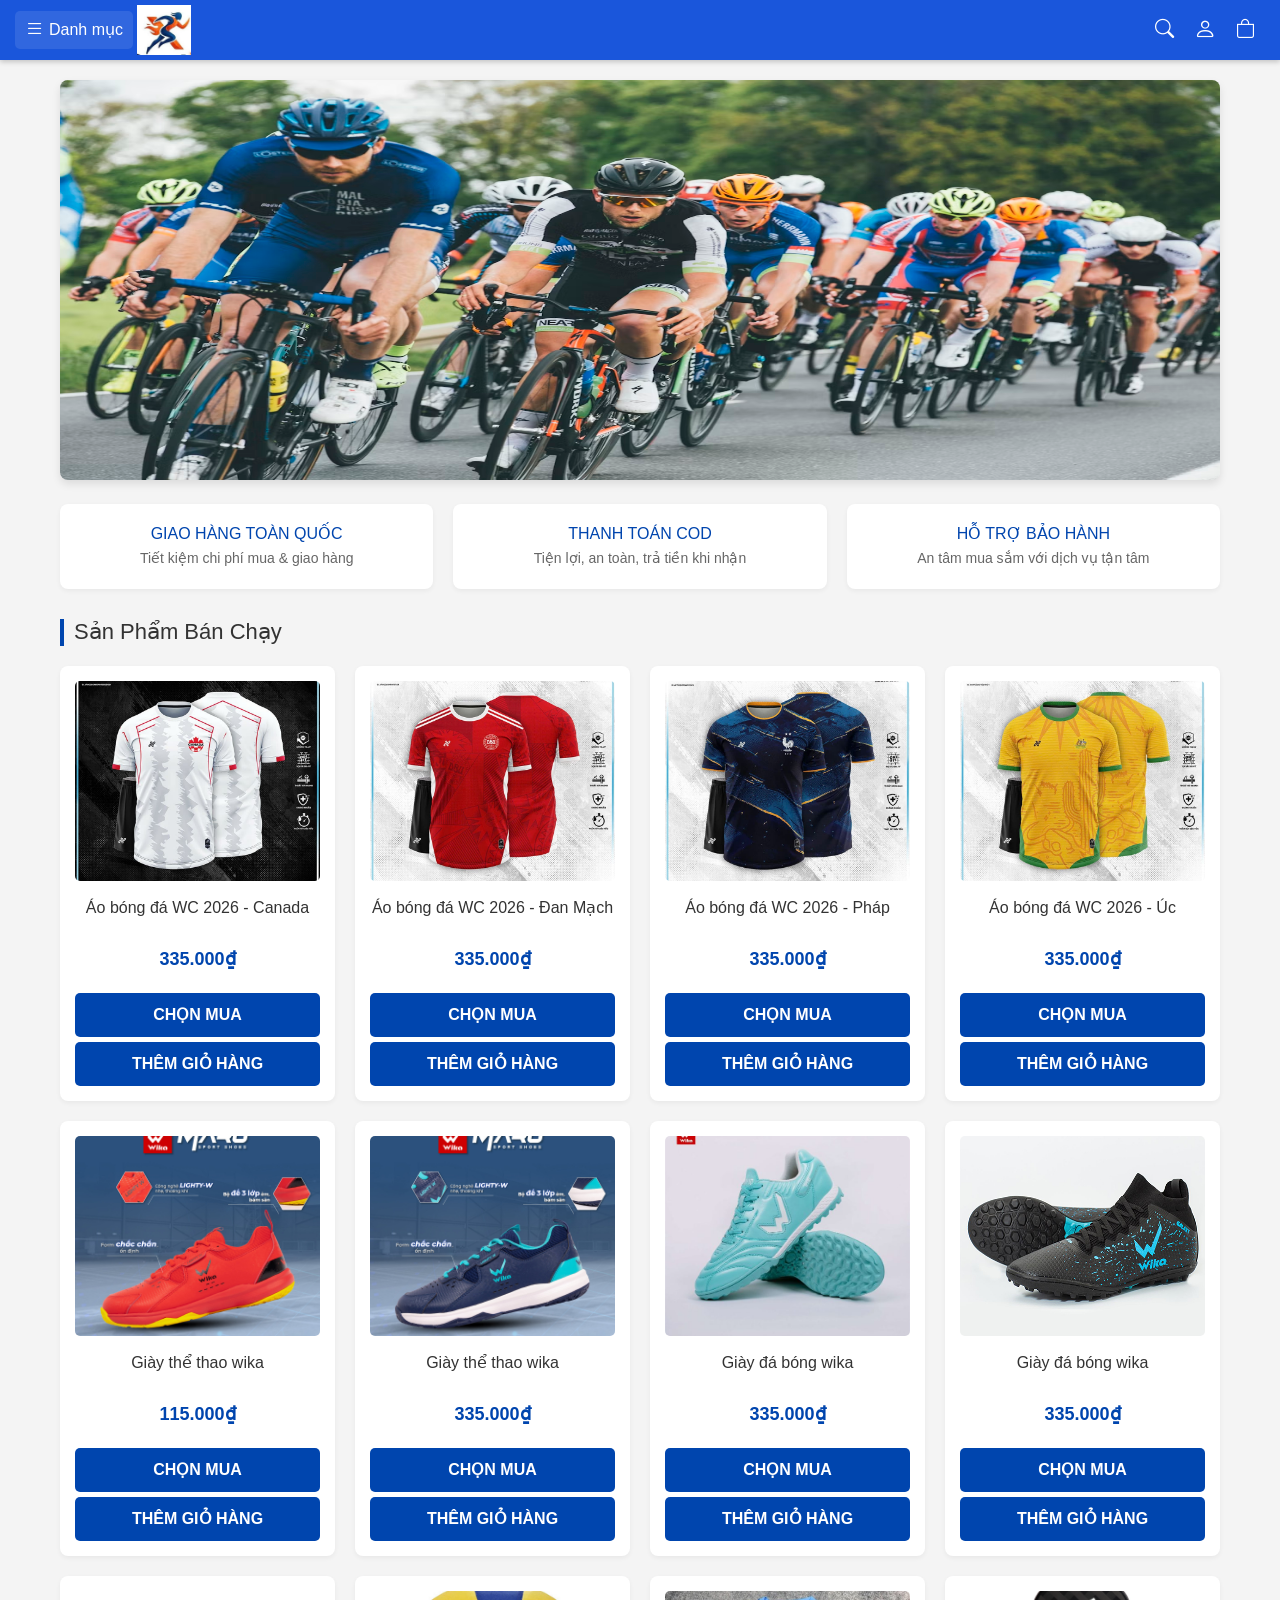
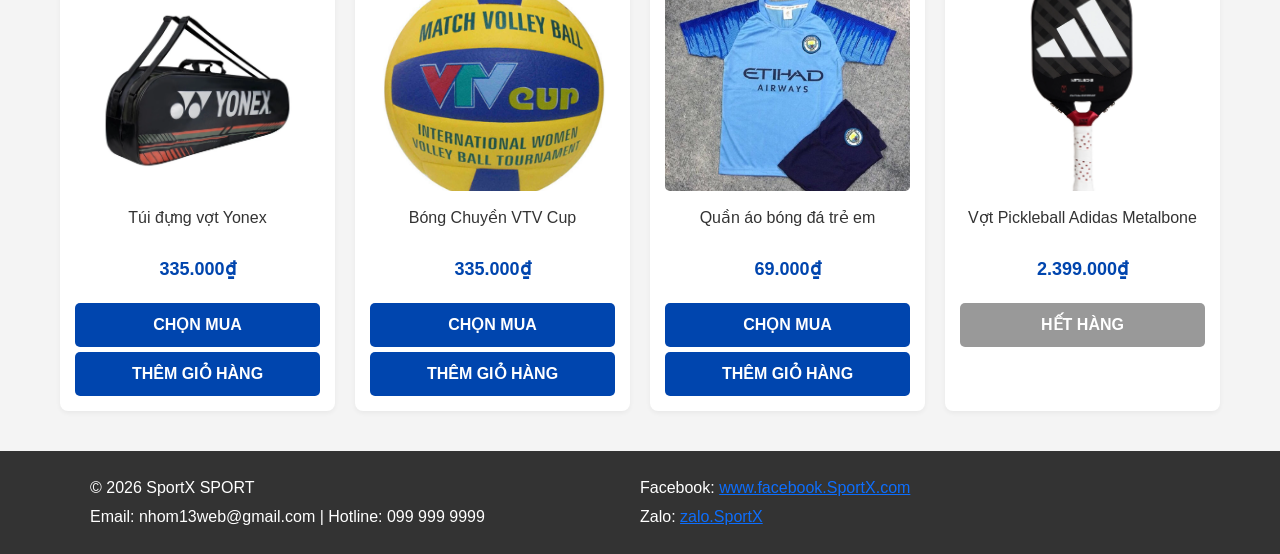
<file: index.html>
<!DOCTYPE html>
<html lang="vi">

<head>
    <meta charset="UTF-8">
    <meta name="viewport" content="width=device-width, initial-scale=1.0">
    <title>SportX Store - Mua sắm thể thao</title>

    <link href="CSS/bootstrap.min.css" rel="stylesheet">
    <link rel="stylesheet" href="https://cdn.jsdelivr.net/npm/bootstrap-icons@1.11.3/font/bootstrap-icons.min.css">
    <link rel="stylesheet" href="CSS/index.css   ">
    <!--fa -->
      <link rel="apple-touch-icon" sizes="57x57" href="imgs/favicon/apple-icon-57x57.png">
    <link rel="apple-touch-icon" sizes="60x60" href="imgs/favicon/apple-icon-60x60.png">
    <link rel="apple-touch-icon" sizes="72x72" href="imgs/favicon/apple-icon-72x72.png">
    <link rel="apple-touch-icon" sizes="76x76" href="imgs/favicon/apple-icon-76x76.png">
    <link rel="apple-touch-icon" sizes="114x114" href="imgs/favicon/apple-icon-114x114.png">
    <link rel="apple-touch-icon" sizes="120x120" href="imgs/favicon/apple-icon-120x120.png">
    <link rel="apple-touch-icon" sizes="144x144" href="imgs/favicon/apple-icon-144x144.png">
    <link rel="apple-touch-icon" sizes="152x152" href="imgs/favicon/apple-icon-152x152.png">
    <link rel="apple-touch-icon" sizes="180x180" href="imgs/favicon/apple-icon-180x180.png">
    <link rel="icon" type="image/png" sizes="192x192"  href="imgs/favicon/android-icon-192x192.png">
    <link rel="icon" type="image/png" sizes="32x32" href="imgs/favicon/favicon-32x32.png">
    <link rel="icon" type="image/png" sizes="96x96" href="imgs/favicon/favicon-96x96.png">
    <link rel="icon" type="image/png" sizes="16x16" href="imgs/favicon/favicon-16x16.png">
    <link rel="manifest" href="manifest.json">
    <meta name="msapplication-TileColor" content="#ffffff">
    <meta name="msapplication-TileImage" content="ms-icon-144x144.png">
    <meta name="theme-color" content="#ffffff">
</head>

<body>

    <header class="custom-header d-flex align-items-center">
        <div class="d-flex align-items-center">
            <div class="dropdown">
                <a class="category-btn d-flex align-items-center" href="#" id="categoryDropdown"
                    data-bs-toggle="dropdown" aria-expanded="false" style="text-decoration: none;">
                    <i class="bi bi-list category-icon"></i>
                    <span>Danh mục</span>
                </a>
                <ul class="dropdown-menu dropdown-menu-custom" aria-labelledby="categoryDropdown">
                    <li><a class="dropdown-item dropdown-item-custom dropdown-item-all-products" href="#">Tất cả sản
                            phẩm</a></li>
                    <li>
                        <hr class="dropdown-divider dropdown-divider-custom">
                    </li>
                    <li><a class="dropdown-item dropdown-item-custom" href="html/sanpham1.html">Quần áo bóng đá<span
                                class="item-arrow">›</span></a></li>
                    <li><a class="dropdown-item dropdown-item-custom" href="html/sanpham2.html">Giày bóng đá<span
                                class="item-arrow">›</span></a></li>
                    <li><a class="dropdown-item dropdown-item-custom"  href="html/sanpham4.html">Bóng đá | Phụ kiện<span
                                class="item-arrow">›</span></a></li>
                    <li><a class="dropdown-item dropdown-item-custom"  href="html/sanpham3.html">Cầu lông<span
                                class="item-arrow">›</span></a></li>
                    <li><a class="dropdown-item dropdown-item-custom" href="html/sanpham5.html">Giày thể thao<span
                                class="item-arrow">›</span></a></li>
                    <li><a class="dropdown-item dropdown-item-custom" href="html/sanpham6.html">Đá cầu và cầu mây<span
                                class="item-arrow">›</span></a></li>
                    <li><a class="dropdown-item dropdown-item-custom" href="html/sanpham7.html">Quần áo thể thao nam<span
                                class="item-arrow">›</span></a></li>
                </ul>
            </div>

               <a href="?"><img src="imgs/favicon.jpg" class="img-fluid m-1" style="height: 50px;" alt=""></a>
        </div>

        <div class="search-container-full position-relative" id="fullSearchContainer">
            <i class="bi bi-search search-icon-inside"></i>
            <input type="text" class="search-input" placeholder="Tìm kiếm sản phẩm...">
            <button class="close-search-btn" id="closeSearchBtn">&times;</button>
        </div>

        <div class="ms-auto d-flex align-items-center icon-container" id="iconContainer">
            <a class="nav-link search-icon-btn" id="searchIconBtn">
                <i class="bi bi-search" style="font-size: 1.2rem;"></i>
            </a>

            <a href="#" class="nav-link" data-bs-toggle="modal" data-bs-target="#loginModal">
                <i class="bi bi-person" style="font-size: 1.4rem;"></i>
            </a>

            <a class="nav-link cart-icon" onclick="switchTab('cart')">
                <i class="bi bi-bag" style="font-size: 1.2rem;"></i>
                <!-- <span class="cart-badge">3</span> -->
            </a>
        </div>
    </header>



    <div id="home" class="page active">

        <div class="banner-container mt-3">
            <img src="IMG/Nen.avif" alt="" class="img-fluid w-100"
                style="border-radius: 8px; box-shadow: 0 4px 8px rgba(0,0,0,0.1); height: 400px;">
        </div>

        <div class="features mt-4">
            <div class="feature-box">
                <h3>GIAO HÀNG TOÀN QUỐC</h3>
                <p>Tiết kiệm chi phí mua & giao hàng</p>
            </div>
            <div class="feature-box">
                <h3>THANH TOÁN COD</h3>
                <p>Tiện lợi, an toàn, trả tiền khi nhận</p>
            </div>
            <div class="feature-box">
                <h3>HỖ TRỢ BẢO HÀNH</h3>
                <p>An tâm mua sắm với dịch vụ tận tâm</p>
            </div>
        </div>

        <h2 class="section-title">Sản Phẩm Bán Chạy</h2>
        <div class="product-grid">
            <div class="product-card">
                <img src="IMG/wc-2026-canada.jpg" alt="Bóng">
                <div class="product-name">Áo bóng đá WC 2026 - Canada</div>
                <div class="product-price">335.000₫</div>
                <button class="btn-custom">Chọn Mua</button>
                <button class="btn-custom">Thêm giỏ hàng</button>
            </div>
            <div class="product-card">
                <img src="IMG/wc-2026-dan-mach.jpg" alt="Bóng">
                <div class="product-name">Áo bóng đá WC 2026 - Đan Mạch</div>
                <div class="product-price">335.000₫</div>
                <button class="btn-custom">Chọn Mua</button>
                <button class="btn-custom">Thêm giỏ hàng</button>
            </div>
            <div class="product-card">
                <img src="IMG/wc-2026-phap.jpg" alt="Bóng">
                <div class="product-name">Áo bóng đá WC 2026 - Pháp</div>
                <div class="product-price">335.000₫</div>
                <button class="btn-custom">Chọn Mua</button>
                <button class="btn-custom">Thêm giỏ hàng</button>
            </div>
            <div class="product-card">
                <img src="IMG/wc-2026-uc.jpg" alt="Bóng">
                <div class="product-name">Áo bóng đá WC 2026 - Úc</div>
                <div class="product-price">335.000₫</div>
                <button class="btn-custom">Chọn Mua</button>
                <button class="btn-custom">Thêm giỏ hàng</button>
            </div>
            <div class="product-card">
                <img src="IMG/giay-wika-tt-red.jpg" alt="Giày">
                <div class="product-name">Giày thể thao wika</div>
                <div class="product-price">115.000₫</div>
                <button class="btn-custom">Chọn Mua</button>
                <button class="btn-custom">Thêm giỏ hàng</button>
            </div>
            <div class="product-card">
                <img src="IMG/giay-wika-navy.jpg" alt="Bóng">
                <div class="product-name">Giày thể thao wika</div>
                <div class="product-price">335.000₫</div>
                <button class="btn-custom">Chọn Mua</button>
                <button class="btn-custom">Thêm giỏ hàng</button>
            </div>

            <div class="product-card">
                <img src="IMG/giay-wika-db.jpg" alt="Bóng">
                <div class="product-name">Giày đá bóng wika</div>
                <div class="product-price">335.000₫</div>
                <button class="btn-custom">Chọn Mua</button>
                <button class="btn-custom">Thêm giỏ hàng</button>
            </div>
            <div class="product-card">
                <img src="IMG/giay-wika-db-den.jpg" alt="Bóng">
                <div class="product-name">Giày đá bóng wika</div>
                <div class="product-price">335.000₫</div>
                <button class="btn-custom">Chọn Mua</button>
                <button class="btn-custom">Thêm giỏ hàng</button>
            </div>
            <div class="product-card">
                <img src="IMG/tui-dung-vot-yonex.jpg" alt="Bóng">
                <div class="product-name">Túi đựng vợt Yonex</div>
                <div class="product-price">335.000₫</div>
                <button class="btn-custom">Chọn Mua</button>
                <button class="btn-custom">Thêm giỏ hàng</button>
            </div>
            <div class="product-card">
                <img src="IMG/bong-chuyen-vtv.jpg" alt="Bóng">
                <div class="product-name">Bóng Chuyền VTV Cup</div>
                <div class="product-price">335.000₫</div>
                <button class="btn-custom">Chọn Mua</button>
                <button class="btn-custom">Thêm giỏ hàng</button>
            </div>
            <div class="product-card">
                <img src="IMG/quan-ao-db-te-mc.jpg" alt="Quần áo">
                <div class="product-name">Quần áo bóng đá trẻ em</div>
                <div class="product-price">69.000₫</div>
                <button class="btn-custom">Chọn Mua</button>
                <button class="btn-custom">Thêm giỏ hàng</button>
            </div>
            <div class="product-card">
                <img src="IMG/vot-pickleball-dat.jpg" alt="Vợt">
                <div class="product-name">Vợt Pickleball Adidas Metalbone</div>
                <div class="product-price">2.399.000₫</div>
                <button class="btn-custom" style="background-color:#999;">Hết hàng</button>
            </div>
        </div>
    </div>

    <!-- <div id="cart" class="page">
        <h2 class="section-title mt-4">Giỏ hàng của bạn</h2>
        <div class="cart-container">
            <div class="table-responsive">
                <table class="table align-middle">
                    <thead>
                        <tr>
                            <th>Sản phẩm</th>
                            <th>Đơn giá</th>
                            <th>Số lượng</th>
                            <th>Thành tiền</th>
                            <th>Thao tác</th>
                        </tr>
                    </thead>
                    <tbody id="cart-items">
                        <tr>
                            <td>
                                <div class="cart-item-img"></div>
                                <strong>Bóng Chuyền VTV Cup</strong>
                            </td>
                            <td>335.000₫</td>
                            <td><input type="number" class="qty-input" value="1" min="1" onchange="updateTotal()"></td>
                            <td class="item-total" data-price="335000">335.000₫</td>
                            <td><a href="#" class="text-danger text-decoration-none">Xóa</a></td>
                        </tr>
                        <tr>
                            <td>
                                <div class="cart-item-img"></div>
                                <strong>Giày thể thao bata Asia</strong>
                            </td>
                            <td>115.000₫</td>
                            <td><input type="number" class="qty-input" value="1" min="1" onchange="updateTotal()"></td>
                            <td class="item-total" data-price="115000">115.000₫</td>
                            <td><a href="#" class="text-danger text-decoration-none">Xóa</a></td>
                        </tr>
                        <tr>
                            <td>
                                <div class="cart-item-img"></div>
                                <strong>Quần áo bóng đá trẻ em</strong>
                            </td>
                            <td>69.000₫</td>
                            <td><input type="number" class="qty-input" value="2" min="1" onchange="updateTotal()"></td>
                            <td class="item-total" data-price="69000">138.000₫</td>
                            <td><a href="#" class="text-danger text-decoration-none">Xóa</a></td>
                        </tr>
                    </tbody>
                </table>
            </div>

            <div class="cart-summary">
                <p class="mb-1">Tổng tiền tạm tính:</p>
                <div class="total-price" id="final-total">588.000₫</div>
                <button class="btn-custom" style="width: auto;"
                    onclick="alert('Chuyển hướng đến trang thanh toán an toàn...')">Tiến Hành Thanh Toán</button>
            </div>
        </div>
    </div> -->

    <footer>
        <div class="g1">
            <p>© 2026 SportX SPORT</p>
            <p>Email: nhom13web@gmail.com | Hotline: 099 999 9999</p>
        </div>
        <div class="g2">
            <p>Facebook: <a href="">www.facebook.SportX.com</a></p>
            <p>Zalo: <a href=""> zalo.SportX</a>
        </div>
    </footer>

    <div class="modal fade" id="loginModal" tabindex="-1" aria-labelledby="loginModalLabel" aria-hidden="true">
        <div class="modal-dialog">
            <div class="modal-content">
                <div class="modal-header bg-dark text-white">
                    <h5 class="modal-title" id="loginModalLabel">ĐĂNG NHẬP</h5>
                    <button type="button" class="btn-close btn-close-white" data-bs-dismiss="modal"
                        aria-label="Close"></button>
                </div>
                <div class="modal-body">
                    <!-- <form>
                        <div class="mb-3">
                            <label class="form-label">Tên đăng nhập / Gmail</label>
                            <input type="text" class="form-control" placeholder="Nhập tên đăng nhập hoặc email">
                        </div>
                        <div class="mb-3">
                            <label class="form-label">Mật khẩu</label>
                            <input type="password" class="form-control" placeholder="Nhập mật khẩu">
                        </div>
                        <button type="submit" class="btn btn-primary w-100">Đăng Nhập</button>
                    </form> -->

                    <form id="loginForm" novalidate>
                        <div class="mb-3">
                            <label class="form-label">Tên đăng nhập / Gmail <span class="text-danger">*</span></label>
                            <input type="text" class="form-control" id="loginUsername"
                                placeholder="Nhập tên đăng nhập hoặc email" required>
                            <div class="invalid-feedback">Vui lòng nhập tên đăng nhập hoặc email.</div>
                        </div>
                        <div class="mb-3">
                            <label class="form-label">Mật khẩu <span class="text-danger">*</span></label>
                            <input type="password" class="form-control" id="loginPassword" placeholder="Nhập mật khẩu"
                                required>
                            <div class="invalid-feedback">Vui lòng nhập mật khẩu.</div>
                        </div>
                        <button type="submit" class="btn btn-primary w-100">Đăng Nhập</button>
                    </form>



                    <div class="text-center mt-3">
                        <span>Bạn chưa có tài khoản? </span>
                        <a href="#" class="text-primary text-decoration-none fw-bold" data-bs-toggle="modal"
                            data-bs-target="#registerModal" data-bs-dismiss="modal">Đăng ký ngay</a>
                    </div>
                </div>
            </div>
        </div>
    </div>


    <div class="modal fade" id="registerModal" tabindex="-1" aria-labelledby="registerModalLabel" aria-hidden="true">
        <div class="modal-dialog modal-lg">
            <div class="modal-content">
                <div class="modal-header bg-dark text-white">
                    <h5 class="modal-title" id="registerModalLabel">ĐĂNG KÝ TÀI KHOẢN</h5>
                    <button type="button" class="btn-close btn-close-white" data-bs-dismiss="modal"
                        aria-label="Close"></button>
                </div>
                <div class="modal-body">
                    <!-- <form>
                        <div class="row">
                            <div class="col-md-6 mb-3">
                                <label class="form-label">Tên đăng nhập</label>
                                <input type="text" class="form-control" placeholder="Nhập tên đăng nhập">
                            </div>
                            <div class="col-md-6 mb-3">
                                <label class="form-label">Gmail</label>
                                <input type="email" class="form-control" placeholder="abc@gmail.com">
                            </div>
                        </div>

                        <div class="row">
                            <div class="col-md-6 mb-3">
                                <label class="form-label">Mật khẩu</label>
                                <input type="password" class="form-control" placeholder="Nhập mật khẩu">
                            </div>
                            <div class="col-md-6 mb-3">
                                <label class="form-label">Xác nhận mật khẩu</label>
                                <input type="password" class="form-control" placeholder="Nhập lại mật khẩu">
                            </div>
                        </div>

                        <div class="row">
                            <div class="col-md-6 mb-3">
                                <label class="form-label">Số điện thoại</label>
                                <input type="number" class="form-control" placeholder="Nhập số điện thoại">
                            </div>
                            <div class="col-md-6 mb-3">
                                <label class="form-label">Ngày sinh</label>
                                <input type="date" class="form-control">
                            </div>
                        </div>

                        <div class="mb-3">
                            <label class="form-label d-block">Giới tính</label>
                            <div class="form-check form-check-inline">
                                <input class="form-check-input" type="radio" name="gender" id="genderNam" value="nam"
                                    checked>
                                <label class="form-check-label" for="genderNam">Nam</label>
                            </div>
                            <div class="form-check form-check-inline">
                                <input class="form-check-input" type="radio" name="gender" id="genderNu" value="nu">
                                <label class="form-check-label" for="genderNu">Nữ</label>
                            </div>
                        </div>

                        <div class="text-center mt-4">
                            <button type="button" class="btn btn-secondary me-2" data-bs-dismiss="modal">Hủy</button>
                            <button type="submit" class="btn btn-primary px-4">Đăng Ký Ngay</button>
                        </div>
                    </form> -->


                    <form id="registerForm" novalidate>
                        <div class="row">
                            <div class="col-md-6 mb-3">
                                <label class="form-label">Tên đăng nhập <span class="text-danger">*</span></label>
                                <input type="text" class="form-control" id="regUsername"
                                    placeholder="Nhập tên đăng nhập" required minlength="5">
                                <div class="invalid-feedback">Tên đăng nhập phải có ít nhất 5 ký tự.</div>
                            </div>
                            <div class="col-md-6 mb-3">
                                <label class="form-label">Gmail <span class="text-danger">*</span></label>
                                <input type="email" class="form-control" id="regEmail" placeholder="abc@gmail.com"
                                    required>
                                <div class="invalid-feedback">Vui lòng nhập đúng định dạng email.</div>
                            </div>
                        </div>

                        <div class="row">
                            <div class="col-md-6 mb-3">
                                <label class="form-label">Mật khẩu <span class="text-danger">*</span></label>
                                <input type="password" class="form-control" id="regPassword" placeholder="Nhập mật khẩu"
                                    required minlength="6">
                                <div class="invalid-feedback">Mật khẩu phải có ít nhất 6 ký tự.</div>
                            </div>
                            <div class="col-md-6 mb-3">
                                <label class="form-label">Xác nhận mật khẩu <span class="text-danger">*</span></label>
                                <input type="password" class="form-control" id="regConfirmPassword"
                                    placeholder="Nhập lại mật khẩu" required>
                                <div class="invalid-feedback">Mật khẩu xác nhận không khớp.</div>
                            </div>
                        </div>

                        <div class="row">
                            <div class="col-md-6 mb-3">
                                <label class="form-label">Số điện thoại <span class="text-danger">*</span></label>
                                <input type="tel" class="form-control" id="regPhone" placeholder="Nhập số điện thoại"
                                    required pattern="^(0[3|5|7|8|9])([0-9]{8})$" maxlength="10"
                                    oninput="this.value = this.value.replace(/[^0-9]/g, '')">
                                <!-- gõ một ký tự không phải là số (chữ cái, ký tự đặc biệt), nó sẽ bị xóa đi. -->
                                <div class="invalid-feedback">Số điện thoại không hợp lệ (phải gồm 10 số và bắt đầu bằng
                                    0).</div>
                            </div>
                            <div class="col-md-6 mb-3">
                                <label class="form-label">Ngày sinh <span class="text-danger">*</span></label>
                                <input type="date" class="form-control" id="regDob" required>
                                <div class="invalid-feedback">Vui lòng chọn ngày sinh.</div>
                            </div>
                        </div>

                        <div class="mb-3">
                            <label class="form-label d-block">Giới tính</label>
                            <div class="form-check form-check-inline">
                                <input class="form-check-input" type="radio" name="gender" id="genderNam" value="nam"
                                    checked>
                                <label class="form-check-label" for="genderNam">Nam</label>
                            </div>
                            <div class="form-check form-check-inline">
                                <input class="form-check-input" type="radio" name="gender" id="genderNu" value="nu">
                                <label class="form-check-label" for="genderNu">Nữ</label>
                            </div>
                        </div>

                        <div class="text-center mt-4">
                            <button type="button" class="btn btn-secondary me-2" data-bs-dismiss="modal">Hủy</button>
                            <button type="submit" class="btn btn-primary px-4">Đăng Ký Ngay</button>
                        </div>
                    </form>

                    <div class="text-center mt-3">
                        <span>Đã có tài khoản? </span>
                        <a href="#" class="text-primary text-decoration-none fw-bold" data-bs-toggle="modal"
                            data-bs-target="#loginModal" data-bs-dismiss="modal">Đăng nhập</a>
                    </div>
                </div>
            </div>
        </div>
    </div>


    <script src="JS/bootstrap.bundle.min.js"></script>

    <script>
        // // 1. Chuyển đổi giữa trang chủ và giỏ hàng
        // function switchTab(tabId) {
        //     document.querySelectorAll('.page').forEach(page => {
        //         page.classList.remove('active');
        //     });
        //     document.getElementById(tabId).classList.add('active');
        //     window.scrollTo({ top: 0, behavior: 'smooth' });
        // }

        // // 2. Tính tổng tiền giỏ hàng
        // function updateTotal() {
        //     let grandTotal = 0;
        //     const rows = document.querySelectorAll('#cart-items tr');

        //     rows.forEach(row => {
        //         const price = parseInt(row.querySelector('.item-total').getAttribute('data-price'));
        //         const qty = parseInt(row.querySelector('.qty-input').value);
        //         const itemTotal = price * qty;

        //         row.querySelector('.item-total').innerText = itemTotal.toLocaleString('vi-VN') + '₫';
        //         grandTotal += itemTotal;
        //     });

        //     document.getElementById('final-total').innerText = grandTotal.toLocaleString('vi-VN') + '₫';
        // }

        // 3. Ẩn/hiện thanh tìm kiếm trên Header
        document.getElementById('searchIconBtn').addEventListener('click', function (e) {
            e.preventDefault();
            document.getElementById('fullSearchContainer').classList.add('active');
            document.getElementById('iconContainer').classList.remove('d-flex');
            document.getElementById('iconContainer').classList.add('d-none');
            document.querySelector('.search-input').focus(); // Tự động focus con trỏ vào ô nhập
        });

        document.getElementById('closeSearchBtn').addEventListener('click', function () {
            document.getElementById('fullSearchContainer').classList.remove('active');
            document.getElementById('iconContainer').classList.remove('d-none');
            document.getElementById('iconContainer').classList.add('d-flex');
        });

        // RÀNG BUỘC DỮ LIỆU (VALIDATION) CHO FORM
        document.addEventListener('DOMContentLoaded', function () {

            // 1. Xử lý Form Đăng Nhập
            const loginForm = document.getElementById('loginForm');
            loginForm.addEventListener('submit', function (event) {
                event.preventDefault(); // Ngăn chặn load lại trang

                if (!loginForm.checkValidity()) {
                    event.stopPropagation();
                } else {
                    alert("Đăng nhập thành công!");
                    window.location.href = 'index_out.html';
                    bootstrap.Modal.getInstance(document.getElementById('loginModal')).hide();
                }
                loginForm.classList.add('was-validated');
            });

            // 2. Xử lý Form Đăng Ký
            const registerForm = document.getElementById('registerForm');
            const passwordInput = document.getElementById('regPassword');
            const confirmPasswordInput = document.getElementById('regConfirmPassword');

            // Hàm kiểm tra mật khẩu xác nhận có khớp không
            function validatePasswordMatch() {
                if (passwordInput.value !== confirmPasswordInput.value) {
                    confirmPasswordInput.setCustomValidity("Mật khẩu không khớp");
                } else {
                    confirmPasswordInput.setCustomValidity(""); // Hợp lệ
                }
            }

            // Kiểm tra realtime khi gõ mật khẩu
            passwordInput.addEventListener('input', validatePasswordMatch);
            confirmPasswordInput.addEventListener('input', validatePasswordMatch);

            registerForm.addEventListener('submit', function (event) {
                event.preventDefault(); // Ngăn chặn load lại trang
                validatePasswordMatch(); // Check lại lần cuối trước khi submit

                if (!registerForm.checkValidity()) {
                    event.stopPropagation();
                } else {
                    alert("Đăng ký tài khoản thành công!");
                    bootstrap.Modal.getInstance(document.getElementById('registerModal')).hide();
                }
                registerForm.classList.add('was-validated');
            });

            // Xóa trạng thái lỗi khi modal đóng lại (để lần mở sau form sạch sẽ)
            const modals = ['loginModal', 'registerModal'];
            modals.forEach(modalId => {
                document.getElementById(modalId).addEventListener('hidden.bs.modal', function () {
                    const form = this.querySelector('form');
                    form.reset(); // Xóa trắng dữ liệu
                    form.classList.remove('was-validated'); // Xóa viền đỏ/xanh
                });
            });
        });
    </script>
</body>

</html>
</file>
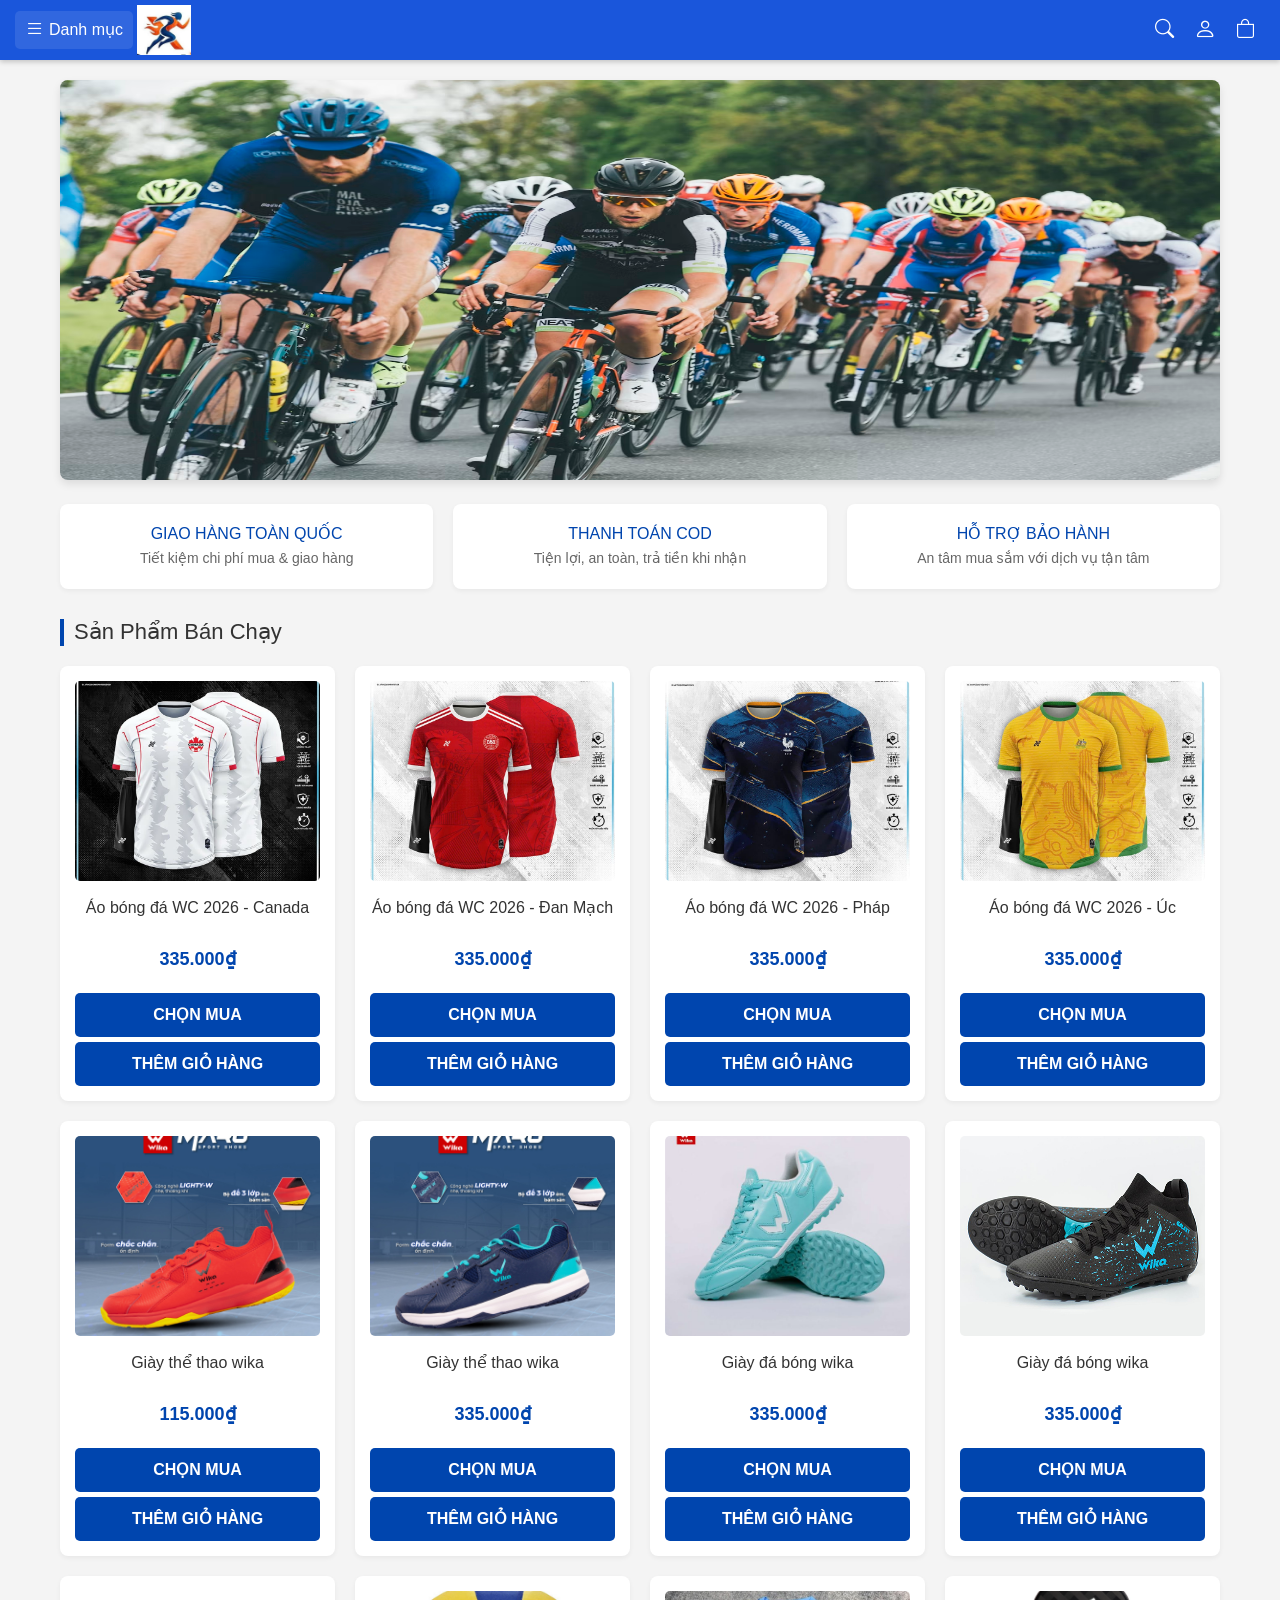
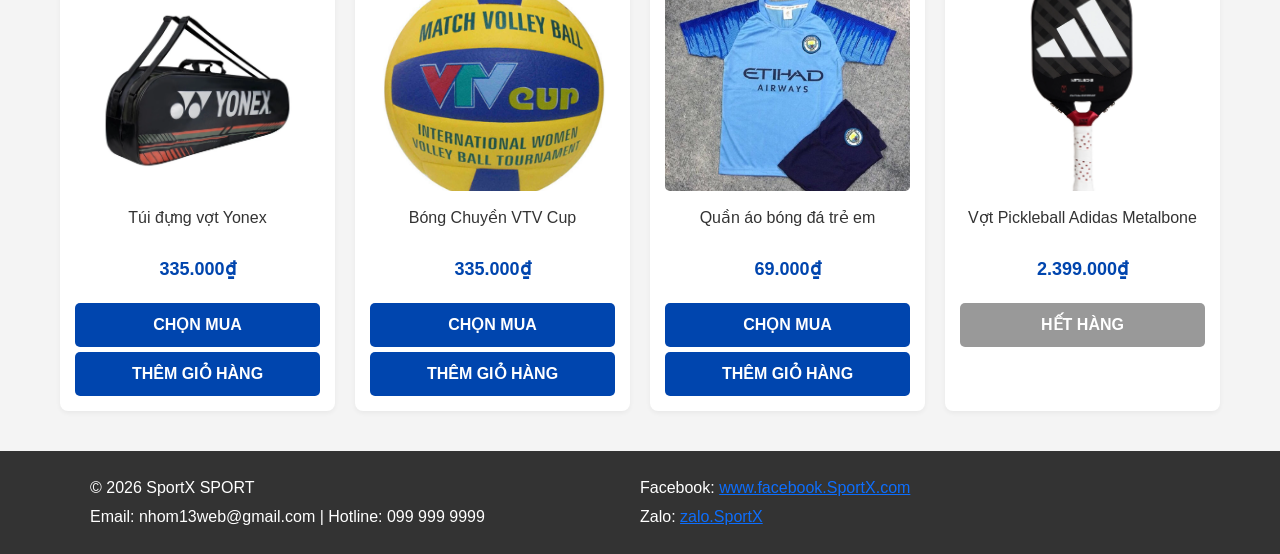
<file: html/index.html>
<!DOCTYPE html>
<html lang="vi">

<head>
    <meta charset="UTF-8">
    <meta name="viewport" content="width=device-width, initial-scale=1.0">
    <title>SportX Store - Mua sắm thể thao</title>

    <link href="../CSS/bootstrap.min.css" rel="stylesheet">
    <link rel="stylesheet" href="https://cdn.jsdelivr.net/npm/bootstrap-icons@1.11.3/font/bootstrap-icons.min.css">
    <link rel="stylesheet" href="../CSS/index.css   ">
    <!--fa -->
      <link rel="apple-touch-icon" sizes="57x57" href="/imgs/favicon/apple-icon-57x57.png">
    <link rel="apple-touch-icon" sizes="60x60" href="/imgs/favicon/apple-icon-60x60.png">
    <link rel="apple-touch-icon" sizes="72x72" href="/imgs/favicon/apple-icon-72x72.png">
    <link rel="apple-touch-icon" sizes="76x76" href="/imgs/favicon/apple-icon-76x76.png">
    <link rel="apple-touch-icon" sizes="114x114" href="/imgs/favicon/apple-icon-114x114.png">
    <link rel="apple-touch-icon" sizes="120x120" href="/imgs/favicon/apple-icon-120x120.png">
    <link rel="apple-touch-icon" sizes="144x144" href="/imgs/favicon/apple-icon-144x144.png">
    <link rel="apple-touch-icon" sizes="152x152" href="/imgs/favicon/apple-icon-152x152.png">
    <link rel="apple-touch-icon" sizes="180x180" href="/imgs/favicon/apple-icon-180x180.png">
    <link rel="icon" type="image/png" sizes="192x192"  href="/imgs/favicon/android-icon-192x192.png">
    <link rel="icon" type="image/png" sizes="32x32" href="/imgs/favicon/favicon-32x32.png">
    <link rel="icon" type="image/png" sizes="96x96" href="/imgs/favicon/favicon-96x96.png">
    <link rel="icon" type="image/png" sizes="16x16" href="/imgs/favicon/favicon-16x16.png">
    <link rel="manifest" href="/manifest.json">
    <meta name="msapplication-TileColor" content="#ffffff">
    <meta name="msapplication-TileImage" content="/ms-icon-144x144.png">
    <meta name="theme-color" content="#ffffff">
</head>

<body>

    <header class="custom-header d-flex align-items-center">
        <div class="d-flex align-items-center">
            <div class="dropdown">
                <a class="category-btn d-flex align-items-center" href="#" id="categoryDropdown"
                    data-bs-toggle="dropdown" aria-expanded="false" style="text-decoration: none;">
                    <i class="bi bi-list category-icon"></i>
                    <span>Danh mục</span>
                </a>
                <ul class="dropdown-menu dropdown-menu-custom" aria-labelledby="categoryDropdown">
                    <li><a class="dropdown-item dropdown-item-custom dropdown-item-all-products" href="#">Tất cả sản
                            phẩm</a></li>
                    <li>
                        <hr class="dropdown-divider dropdown-divider-custom">
                    </li>
                    <li><a class="dropdown-item dropdown-item-custom" href="/html/sanpham1.html">Quần áo bóng đá<span
                                class="item-arrow">›</span></a></li>
                    <li><a class="dropdown-item dropdown-item-custom" href="/html/sanpham2.html">Giày bóng đá<span
                                class="item-arrow">›</span></a></li>
                    <li><a class="dropdown-item dropdown-item-custom"  href="/html/sanpham4.html">Bóng đá | Phụ kiện<span
                                class="item-arrow">›</span></a></li>
                    <li><a class="dropdown-item dropdown-item-custom"  href="/html/sanpham3.html">Cầu lông<span
                                class="item-arrow">›</span></a></li>
                    <li><a class="dropdown-item dropdown-item-custom" href="/html/sanpham5.html">Giày thể thao<span
                                class="item-arrow">›</span></a></li>
                    <li><a class="dropdown-item dropdown-item-custom" href="/html/sanpham6.html">Đá cầu và cầu mây<span
                                class="item-arrow">›</span></a></li>
                    <li><a class="dropdown-item dropdown-item-custom" href="/html/sanpham7.html">Quần áo thể thao nam<span
                                class="item-arrow">›</span></a></li>
                </ul>
            </div>

               <a href="?"><img src="/imgs/favicon.jpg" class="img-fluid m-1" style="height: 50px;" alt=""></a>
        </div>

        <div class="search-container-full position-relative" id="fullSearchContainer">
            <i class="bi bi-search search-icon-inside"></i>
            <input type="text" class="search-input" placeholder="Tìm kiếm sản phẩm...">
            <button class="close-search-btn" id="closeSearchBtn">&times;</button>
        </div>

        <div class="ms-auto d-flex align-items-center icon-container" id="iconContainer">
            <a class="nav-link search-icon-btn" id="searchIconBtn">
                <i class="bi bi-search" style="font-size: 1.2rem;"></i>
            </a>

            <a href="#" class="nav-link" data-bs-toggle="modal" data-bs-target="#loginModal">
                <i class="bi bi-person" style="font-size: 1.4rem;"></i>
            </a>

            <a class="nav-link cart-icon" onclick="switchTab('cart')">
                <i class="bi bi-bag" style="font-size: 1.2rem;"></i>
                <!-- <span class="cart-badge">3</span> -->
            </a>
        </div>
    </header>



    <div id="home" class="page active">

        <div class="banner-container mt-3">
            <img src="../IMG/Nen.avif" alt="" class="img-fluid w-100"
                style="border-radius: 8px; box-shadow: 0 4px 8px rgba(0,0,0,0.1); height: 400px;">
        </div>

        <div class="features mt-4">
            <div class="feature-box">
                <h3>GIAO HÀNG TOÀN QUỐC</h3>
                <p>Tiết kiệm chi phí mua & giao hàng</p>
            </div>
            <div class="feature-box">
                <h3>THANH TOÁN COD</h3>
                <p>Tiện lợi, an toàn, trả tiền khi nhận</p>
            </div>
            <div class="feature-box">
                <h3>HỖ TRỢ BẢO HÀNH</h3>
                <p>An tâm mua sắm với dịch vụ tận tâm</p>
            </div>
        </div>

        <h2 class="section-title">Sản Phẩm Bán Chạy</h2>
        <div class="product-grid">
            <div class="product-card">
                <img src="../IMG/wc-2026-canada.jpg" alt="Bóng">
                <div class="product-name">Áo bóng đá WC 2026 - Canada</div>
                <div class="product-price">335.000₫</div>
                <button class="btn-custom">Chọn Mua</button>
                <button class="btn-custom">Thêm giỏ hàng</button>
            </div>
            <div class="product-card">
                <img src="../IMG/wc-2026-dan-mach.jpg" alt="Bóng">
                <div class="product-name">Áo bóng đá WC 2026 - Đan Mạch</div>
                <div class="product-price">335.000₫</div>
                <button class="btn-custom">Chọn Mua</button>
                <button class="btn-custom">Thêm giỏ hàng</button>
            </div>
            <div class="product-card">
                <img src="../IMG/wc-2026-phap.jpg" alt="Bóng">
                <div class="product-name">Áo bóng đá WC 2026 - Pháp</div>
                <div class="product-price">335.000₫</div>
                <button class="btn-custom">Chọn Mua</button>
                <button class="btn-custom">Thêm giỏ hàng</button>
            </div>
            <div class="product-card">
                <img src="../IMG/wc-2026-uc.jpg" alt="Bóng">
                <div class="product-name">Áo bóng đá WC 2026 - Úc</div>
                <div class="product-price">335.000₫</div>
                <button class="btn-custom">Chọn Mua</button>
                <button class="btn-custom">Thêm giỏ hàng</button>
            </div>
            <div class="product-card">
                <img src="../IMG/giay-wika-tt-red.jpg" alt="Giày">
                <div class="product-name">Giày thể thao wika</div>
                <div class="product-price">115.000₫</div>
                <button class="btn-custom">Chọn Mua</button>
                <button class="btn-custom">Thêm giỏ hàng</button>
            </div>
            <div class="product-card">
                <img src="../IMG/giay-wika-navy.jpg" alt="Bóng">
                <div class="product-name">Giày thể thao wika</div>
                <div class="product-price">335.000₫</div>
                <button class="btn-custom">Chọn Mua</button>
                <button class="btn-custom">Thêm giỏ hàng</button>
            </div>

            <div class="product-card">
                <img src="../IMG/giay-wika-db.jpg" alt="Bóng">
                <div class="product-name">Giày đá bóng wika</div>
                <div class="product-price">335.000₫</div>
                <button class="btn-custom">Chọn Mua</button>
                <button class="btn-custom">Thêm giỏ hàng</button>
            </div>
            <div class="product-card">
                <img src="../IMG/giay-wika-db-den.jpg" alt="Bóng">
                <div class="product-name">Giày đá bóng wika</div>
                <div class="product-price">335.000₫</div>
                <button class="btn-custom">Chọn Mua</button>
                <button class="btn-custom">Thêm giỏ hàng</button>
            </div>
            <div class="product-card">
                <img src="../IMG/tui-dung-vot-yonex.jpg" alt="Bóng">
                <div class="product-name">Túi đựng vợt Yonex</div>
                <div class="product-price">335.000₫</div>
                <button class="btn-custom">Chọn Mua</button>
                <button class="btn-custom">Thêm giỏ hàng</button>
            </div>
            <div class="product-card">
                <img src="../IMG/bong-chuyen-vtv.jpg" alt="Bóng">
                <div class="product-name">Bóng Chuyền VTV Cup</div>
                <div class="product-price">335.000₫</div>
                <button class="btn-custom">Chọn Mua</button>
                <button class="btn-custom">Thêm giỏ hàng</button>
            </div>
            <div class="product-card">
                <img src="../IMG/quan-ao-db-te-mc.jpg" alt="Quần áo">
                <div class="product-name">Quần áo bóng đá trẻ em</div>
                <div class="product-price">69.000₫</div>
                <button class="btn-custom">Chọn Mua</button>
                <button class="btn-custom">Thêm giỏ hàng</button>
            </div>
            <div class="product-card">
                <img src="../IMG/vot-pickleball-dat.jpg" alt="Vợt">
                <div class="product-name">Vợt Pickleball Adidas Metalbone</div>
                <div class="product-price">2.399.000₫</div>
                <button class="btn-custom" style="background-color:#999;">Hết hàng</button>
            </div>
        </div>
    </div>

    <!-- <div id="cart" class="page">
        <h2 class="section-title mt-4">Giỏ hàng của bạn</h2>
        <div class="cart-container">
            <div class="table-responsive">
                <table class="table align-middle">
                    <thead>
                        <tr>
                            <th>Sản phẩm</th>
                            <th>Đơn giá</th>
                            <th>Số lượng</th>
                            <th>Thành tiền</th>
                            <th>Thao tác</th>
                        </tr>
                    </thead>
                    <tbody id="cart-items">
                        <tr>
                            <td>
                                <div class="cart-item-img"></div>
                                <strong>Bóng Chuyền VTV Cup</strong>
                            </td>
                            <td>335.000₫</td>
                            <td><input type="number" class="qty-input" value="1" min="1" onchange="updateTotal()"></td>
                            <td class="item-total" data-price="335000">335.000₫</td>
                            <td><a href="#" class="text-danger text-decoration-none">Xóa</a></td>
                        </tr>
                        <tr>
                            <td>
                                <div class="cart-item-img"></div>
                                <strong>Giày thể thao bata Asia</strong>
                            </td>
                            <td>115.000₫</td>
                            <td><input type="number" class="qty-input" value="1" min="1" onchange="updateTotal()"></td>
                            <td class="item-total" data-price="115000">115.000₫</td>
                            <td><a href="#" class="text-danger text-decoration-none">Xóa</a></td>
                        </tr>
                        <tr>
                            <td>
                                <div class="cart-item-img"></div>
                                <strong>Quần áo bóng đá trẻ em</strong>
                            </td>
                            <td>69.000₫</td>
                            <td><input type="number" class="qty-input" value="2" min="1" onchange="updateTotal()"></td>
                            <td class="item-total" data-price="69000">138.000₫</td>
                            <td><a href="#" class="text-danger text-decoration-none">Xóa</a></td>
                        </tr>
                    </tbody>
                </table>
            </div>

            <div class="cart-summary">
                <p class="mb-1">Tổng tiền tạm tính:</p>
                <div class="total-price" id="final-total">588.000₫</div>
                <button class="btn-custom" style="width: auto;"
                    onclick="alert('Chuyển hướng đến trang thanh toán an toàn...')">Tiến Hành Thanh Toán</button>
            </div>
        </div>
    </div> -->

    <footer>
        <div class="g1">
            <p>© 2026 SportX SPORT</p>
            <p>Email: nhom13web@gmail.com | Hotline: 099 999 9999</p>
        </div>
        <div class="g2">
            <p>Facebook: <a href="">www.facebook.SportX.com</a></p>
            <p>Zalo: <a href=""> zalo.SportX</a>
        </div>
    </footer>

    <div class="modal fade" id="loginModal" tabindex="-1" aria-labelledby="loginModalLabel" aria-hidden="true">
        <div class="modal-dialog">
            <div class="modal-content">
                <div class="modal-header bg-dark text-white">
                    <h5 class="modal-title" id="loginModalLabel">ĐĂNG NHẬP</h5>
                    <button type="button" class="btn-close btn-close-white" data-bs-dismiss="modal"
                        aria-label="Close"></button>
                </div>
                <div class="modal-body">
                    <!-- <form>
                        <div class="mb-3">
                            <label class="form-label">Tên đăng nhập / Gmail</label>
                            <input type="text" class="form-control" placeholder="Nhập tên đăng nhập hoặc email">
                        </div>
                        <div class="mb-3">
                            <label class="form-label">Mật khẩu</label>
                            <input type="password" class="form-control" placeholder="Nhập mật khẩu">
                        </div>
                        <button type="submit" class="btn btn-primary w-100">Đăng Nhập</button>
                    </form> -->

                    <form id="loginForm" novalidate>
                        <div class="mb-3">
                            <label class="form-label">Tên đăng nhập / Gmail <span class="text-danger">*</span></label>
                            <input type="text" class="form-control" id="loginUsername"
                                placeholder="Nhập tên đăng nhập hoặc email" required>
                            <div class="invalid-feedback">Vui lòng nhập tên đăng nhập hoặc email.</div>
                        </div>
                        <div class="mb-3">
                            <label class="form-label">Mật khẩu <span class="text-danger">*</span></label>
                            <input type="password" class="form-control" id="loginPassword" placeholder="Nhập mật khẩu"
                                required>
                            <div class="invalid-feedback">Vui lòng nhập mật khẩu.</div>
                        </div>
                        <button type="submit" class="btn btn-primary w-100">Đăng Nhập</button>
                    </form>



                    <div class="text-center mt-3">
                        <span>Bạn chưa có tài khoản? </span>
                        <a href="#" class="text-primary text-decoration-none fw-bold" data-bs-toggle="modal"
                            data-bs-target="#registerModal" data-bs-dismiss="modal">Đăng ký ngay</a>
                    </div>
                </div>
            </div>
        </div>
    </div>


    <div class="modal fade" id="registerModal" tabindex="-1" aria-labelledby="registerModalLabel" aria-hidden="true">
        <div class="modal-dialog modal-lg">
            <div class="modal-content">
                <div class="modal-header bg-dark text-white">
                    <h5 class="modal-title" id="registerModalLabel">ĐĂNG KÝ TÀI KHOẢN</h5>
                    <button type="button" class="btn-close btn-close-white" data-bs-dismiss="modal"
                        aria-label="Close"></button>
                </div>
                <div class="modal-body">
                    <!-- <form>
                        <div class="row">
                            <div class="col-md-6 mb-3">
                                <label class="form-label">Tên đăng nhập</label>
                                <input type="text" class="form-control" placeholder="Nhập tên đăng nhập">
                            </div>
                            <div class="col-md-6 mb-3">
                                <label class="form-label">Gmail</label>
                                <input type="email" class="form-control" placeholder="abc@gmail.com">
                            </div>
                        </div>

                        <div class="row">
                            <div class="col-md-6 mb-3">
                                <label class="form-label">Mật khẩu</label>
                                <input type="password" class="form-control" placeholder="Nhập mật khẩu">
                            </div>
                            <div class="col-md-6 mb-3">
                                <label class="form-label">Xác nhận mật khẩu</label>
                                <input type="password" class="form-control" placeholder="Nhập lại mật khẩu">
                            </div>
                        </div>

                        <div class="row">
                            <div class="col-md-6 mb-3">
                                <label class="form-label">Số điện thoại</label>
                                <input type="number" class="form-control" placeholder="Nhập số điện thoại">
                            </div>
                            <div class="col-md-6 mb-3">
                                <label class="form-label">Ngày sinh</label>
                                <input type="date" class="form-control">
                            </div>
                        </div>

                        <div class="mb-3">
                            <label class="form-label d-block">Giới tính</label>
                            <div class="form-check form-check-inline">
                                <input class="form-check-input" type="radio" name="gender" id="genderNam" value="nam"
                                    checked>
                                <label class="form-check-label" for="genderNam">Nam</label>
                            </div>
                            <div class="form-check form-check-inline">
                                <input class="form-check-input" type="radio" name="gender" id="genderNu" value="nu">
                                <label class="form-check-label" for="genderNu">Nữ</label>
                            </div>
                        </div>

                        <div class="text-center mt-4">
                            <button type="button" class="btn btn-secondary me-2" data-bs-dismiss="modal">Hủy</button>
                            <button type="submit" class="btn btn-primary px-4">Đăng Ký Ngay</button>
                        </div>
                    </form> -->


                    <form id="registerForm" novalidate>
                        <div class="row">
                            <div class="col-md-6 mb-3">
                                <label class="form-label">Tên đăng nhập <span class="text-danger">*</span></label>
                                <input type="text" class="form-control" id="regUsername"
                                    placeholder="Nhập tên đăng nhập" required minlength="5">
                                <div class="invalid-feedback">Tên đăng nhập phải có ít nhất 5 ký tự.</div>
                            </div>
                            <div class="col-md-6 mb-3">
                                <label class="form-label">Gmail <span class="text-danger">*</span></label>
                                <input type="email" class="form-control" id="regEmail" placeholder="abc@gmail.com"
                                    required>
                                <div class="invalid-feedback">Vui lòng nhập đúng định dạng email.</div>
                            </div>
                        </div>

                        <div class="row">
                            <div class="col-md-6 mb-3">
                                <label class="form-label">Mật khẩu <span class="text-danger">*</span></label>
                                <input type="password" class="form-control" id="regPassword" placeholder="Nhập mật khẩu"
                                    required minlength="6">
                                <div class="invalid-feedback">Mật khẩu phải có ít nhất 6 ký tự.</div>
                            </div>
                            <div class="col-md-6 mb-3">
                                <label class="form-label">Xác nhận mật khẩu <span class="text-danger">*</span></label>
                                <input type="password" class="form-control" id="regConfirmPassword"
                                    placeholder="Nhập lại mật khẩu" required>
                                <div class="invalid-feedback">Mật khẩu xác nhận không khớp.</div>
                            </div>
                        </div>

                        <div class="row">
                            <div class="col-md-6 mb-3">
                                <label class="form-label">Số điện thoại <span class="text-danger">*</span></label>
                                <input type="tel" class="form-control" id="regPhone" placeholder="Nhập số điện thoại"
                                    required pattern="^(0[3|5|7|8|9])([0-9]{8})$" maxlength="10"
                                    oninput="this.value = this.value.replace(/[^0-9]/g, '')">
                                <!-- gõ một ký tự không phải là số (chữ cái, ký tự đặc biệt), nó sẽ bị xóa đi. -->
                                <div class="invalid-feedback">Số điện thoại không hợp lệ (phải gồm 10 số và bắt đầu bằng
                                    0).</div>
                            </div>
                            <div class="col-md-6 mb-3">
                                <label class="form-label">Ngày sinh <span class="text-danger">*</span></label>
                                <input type="date" class="form-control" id="regDob" required>
                                <div class="invalid-feedback">Vui lòng chọn ngày sinh.</div>
                            </div>
                        </div>

                        <div class="mb-3">
                            <label class="form-label d-block">Giới tính</label>
                            <div class="form-check form-check-inline">
                                <input class="form-check-input" type="radio" name="gender" id="genderNam" value="nam"
                                    checked>
                                <label class="form-check-label" for="genderNam">Nam</label>
                            </div>
                            <div class="form-check form-check-inline">
                                <input class="form-check-input" type="radio" name="gender" id="genderNu" value="nu">
                                <label class="form-check-label" for="genderNu">Nữ</label>
                            </div>
                        </div>

                        <div class="text-center mt-4">
                            <button type="button" class="btn btn-secondary me-2" data-bs-dismiss="modal">Hủy</button>
                            <button type="submit" class="btn btn-primary px-4">Đăng Ký Ngay</button>
                        </div>
                    </form>

                    <div class="text-center mt-3">
                        <span>Đã có tài khoản? </span>
                        <a href="#" class="text-primary text-decoration-none fw-bold" data-bs-toggle="modal"
                            data-bs-target="#loginModal" data-bs-dismiss="modal">Đăng nhập</a>
                    </div>
                </div>
            </div>
        </div>
    </div>


    <script src="../JS/bootstrap.bundle.min.js"></script>

    <script>
        // // 1. Chuyển đổi giữa trang chủ và giỏ hàng
        // function switchTab(tabId) {
        //     document.querySelectorAll('.page').forEach(page => {
        //         page.classList.remove('active');
        //     });
        //     document.getElementById(tabId).classList.add('active');
        //     window.scrollTo({ top: 0, behavior: 'smooth' });
        // }

        // // 2. Tính tổng tiền giỏ hàng
        // function updateTotal() {
        //     let grandTotal = 0;
        //     const rows = document.querySelectorAll('#cart-items tr');

        //     rows.forEach(row => {
        //         const price = parseInt(row.querySelector('.item-total').getAttribute('data-price'));
        //         const qty = parseInt(row.querySelector('.qty-input').value);
        //         const itemTotal = price * qty;

        //         row.querySelector('.item-total').innerText = itemTotal.toLocaleString('vi-VN') + '₫';
        //         grandTotal += itemTotal;
        //     });

        //     document.getElementById('final-total').innerText = grandTotal.toLocaleString('vi-VN') + '₫';
        // }

        // 3. Ẩn/hiện thanh tìm kiếm trên Header
        document.getElementById('searchIconBtn').addEventListener('click', function (e) {
            e.preventDefault();
            document.getElementById('fullSearchContainer').classList.add('active');
            document.getElementById('iconContainer').classList.remove('d-flex');
            document.getElementById('iconContainer').classList.add('d-none');
            document.querySelector('.search-input').focus(); // Tự động focus con trỏ vào ô nhập
        });

        document.getElementById('closeSearchBtn').addEventListener('click', function () {
            document.getElementById('fullSearchContainer').classList.remove('active');
            document.getElementById('iconContainer').classList.remove('d-none');
            document.getElementById('iconContainer').classList.add('d-flex');
        });

        // RÀNG BUỘC DỮ LIỆU (VALIDATION) CHO FORM
        document.addEventListener('DOMContentLoaded', function () {

            // 1. Xử lý Form Đăng Nhập
            const loginForm = document.getElementById('loginForm');
            loginForm.addEventListener('submit', function (event) {
                event.preventDefault(); // Ngăn chặn load lại trang

                if (!loginForm.checkValidity()) {
                    event.stopPropagation();
                } else {
                    alert("Đăng nhập thành công!");
                    window.location.href = 'index_out.html';
                    bootstrap.Modal.getInstance(document.getElementById('loginModal')).hide();
                }
                loginForm.classList.add('was-validated');
            });

            // 2. Xử lý Form Đăng Ký
            const registerForm = document.getElementById('registerForm');
            const passwordInput = document.getElementById('regPassword');
            const confirmPasswordInput = document.getElementById('regConfirmPassword');

            // Hàm kiểm tra mật khẩu xác nhận có khớp không
            function validatePasswordMatch() {
                if (passwordInput.value !== confirmPasswordInput.value) {
                    confirmPasswordInput.setCustomValidity("Mật khẩu không khớp");
                } else {
                    confirmPasswordInput.setCustomValidity(""); // Hợp lệ
                }
            }

            // Kiểm tra realtime khi gõ mật khẩu
            passwordInput.addEventListener('input', validatePasswordMatch);
            confirmPasswordInput.addEventListener('input', validatePasswordMatch);

            registerForm.addEventListener('submit', function (event) {
                event.preventDefault(); // Ngăn chặn load lại trang
                validatePasswordMatch(); // Check lại lần cuối trước khi submit

                if (!registerForm.checkValidity()) {
                    event.stopPropagation();
                } else {
                    alert("Đăng ký tài khoản thành công!");
                    bootstrap.Modal.getInstance(document.getElementById('registerModal')).hide();
                }
                registerForm.classList.add('was-validated');
            });

            // Xóa trạng thái lỗi khi modal đóng lại (để lần mở sau form sạch sẽ)
            const modals = ['loginModal', 'registerModal'];
            modals.forEach(modalId => {
                document.getElementById(modalId).addEventListener('hidden.bs.modal', function () {
                    const form = this.querySelector('form');
                    form.reset(); // Xóa trắng dữ liệu
                    form.classList.remove('was-validated'); // Xóa viền đỏ/xanh
                });
            });
        });
    </script>
</body>

</html>
</file>
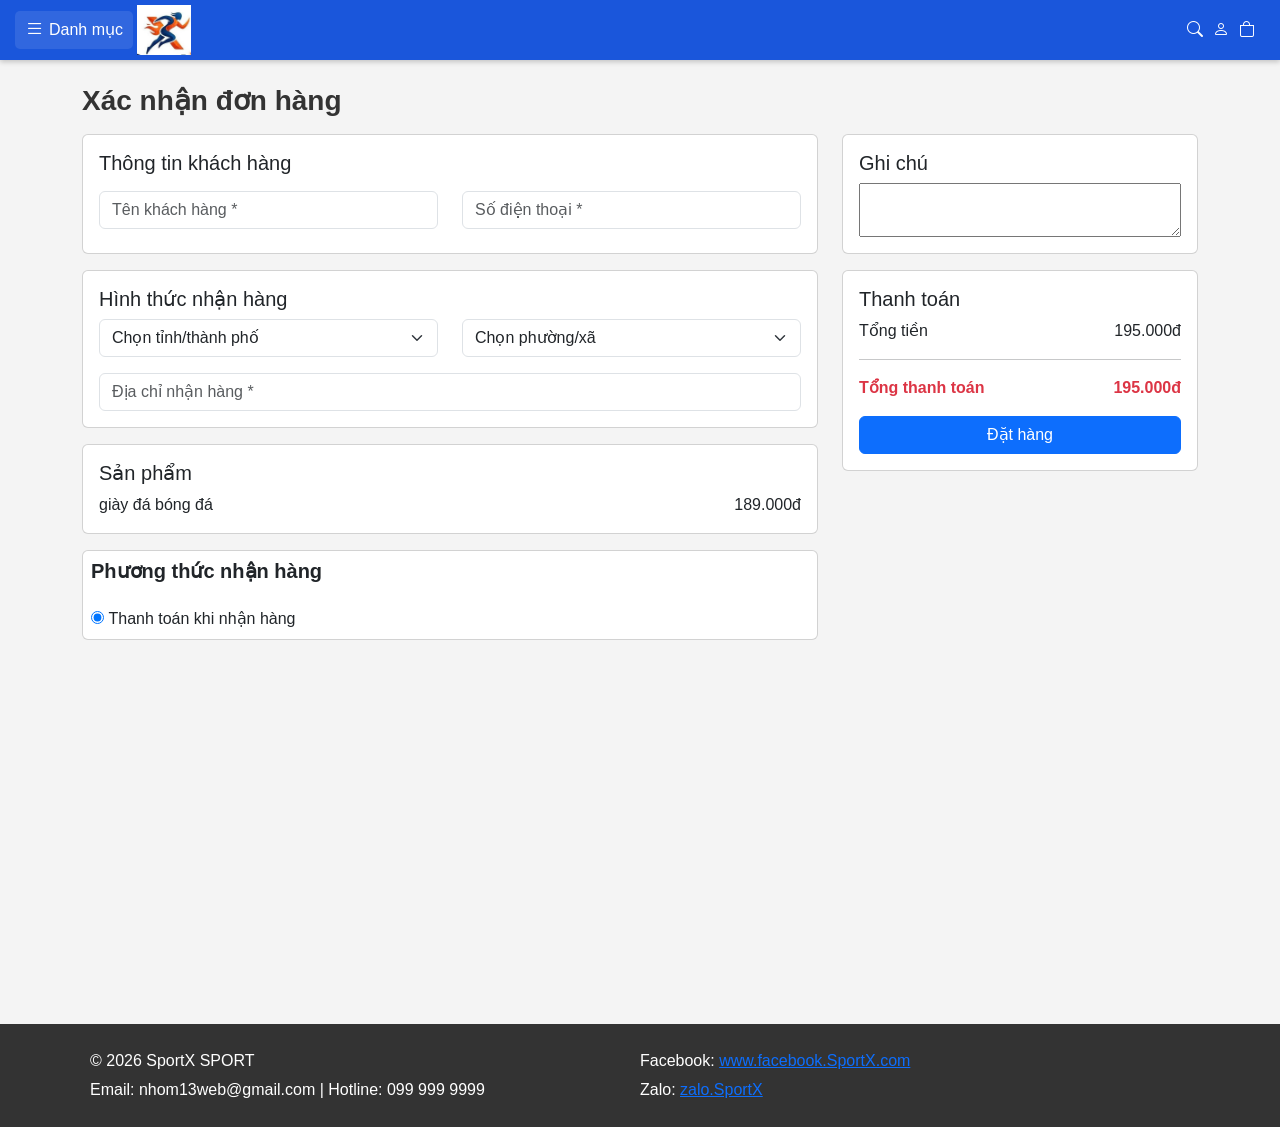
<file: html/formxacnhan.html>
<!DOCTYPE html>
<html lang="vi">

<head>
    <meta charset="UTF-8">
    <title>Xác nhận đơn hàng</title>
    <link href="https://cdn.jsdelivr.net/npm/bootstrap@5.3.8/dist/css/bootstrap.min.css" rel="stylesheet">
    <script src="https://cdn.jsdelivr.net/npm/bootstrap@5.3.8/dist/js/bootstrap.bundle.min.js"></script>
    <!--  -->
  
    
    <link rel="stylesheet" href="https://cdn.jsdelivr.net/npm/bootstrap-icons@1.10.5/font/bootstrap-icons.css">
    

    <link rel="stylesheet" href="../CSS/style.css">
    <link rel="stylesheet" href="../CSS/index.css">
    <!-- favicon -->
    <link rel="apple-touch-icon" sizes="57x57" href="../imgs/favicon/apple-icon-57x57.png">
    <link rel="apple-touch-icon" sizes="60x60" href="../imgs/favicon/apple-icon-60x60.png">
    <link rel="apple-touch-icon" sizes="72x72" href="../imgs/favicon/apple-icon-72x72.png">
    <link rel="apple-touch-icon" sizes="76x76" href="../imgs/favicon/apple-icon-76x76.png">
    <link rel="apple-touch-icon" sizes="114x114" href="../imgs/favicon/apple-icon-114x114.png">
    <link rel="apple-touch-icon" sizes="120x120" href="../imgs/favicon/apple-icon-120x120.png">
    <link rel="apple-touch-icon" sizes="144x144" href="../imgs/favicon/apple-icon-144x144.png">
    <link rel="apple-touch-icon" sizes="152x152" href="../imgs/favicon/apple-icon-152x152.png">
    <link rel="apple-touch-icon" sizes="180x180" href="../imgs/favicon/apple-icon-180x180.png">
    <link rel="icon" type="image/png" sizes="192x192"  href="../imgs/favicon/android-icon-192x192.png">
    <link rel="icon" type="image/png" sizes="32x32" href="../imgs/favicon/favicon-32x32.png">
    <link rel="icon" type="image/png" sizes="96x96" href="../imgs/favicon/favicon-96x96.png">
    <link rel="icon" type="image/png" sizes="16x16" href="../imgs/favicon/favicon-16x16.png">
    <link rel="manifest" href="../manifest.json">
    <meta name="msapplication-TileColor" content="#ffffff">
    <meta name="msapplication-TileImage" content="../ms-icon-144x144.png">
    <meta name="theme-color" content="#ffffff">
</head>

<body>
      <header class="custom-header d-flex align-items-center">
        <div class="d-flex align-items-center">
            <div class="dropdown">
                <a class="category-btn d-flex align-items-center" href="#" id="categoryDropdown"
                    data-bs-toggle="dropdown" aria-expanded="false" style="text-decoration: none;">
                    <i class="bi bi-list category-icon"></i>
                    <span class="">Danh mục</span>
                </a>
                <ul class="dropdown-menu dropdown-menu-custom" aria-labelledby="categoryDropdown">
                    <li><a class="dropdown-item dropdown-item-custom dropdown-item-all-products " href="#">Tất cả sản
                            phẩm</a></li>
                    <li>
                        <hr class="dropdown-divider dropdown-divider-custom">
                    </li>
                  <li><a class="dropdown-item dropdown-item-custom " href="../html/sanpham1.html">Quần áo bóng đá<span
                                class="item-arrow ">›</span></a></li>
                    <li><a class="dropdown-item dropdown-item-custom " href="../html/sanpham2.html">Giày bóng đá<span
                                class="item-arrow ">›</span></a></li>
                    <li><a class="dropdown-item dropdown-item-custom " href="../html/sanpham4.html">Bóng đá | Phụ kiện<span
                                class="item-arrow ">›</span></a></li>
                    <li><a class="dropdown-item dropdown-item-custom " href="../html/sanpham3.html">Cầu lông<span
                                class="item-arrow ">›</span></a></li>
                    <li><a class="dropdown-item dropdown-item-custom " href="../html/sanpham5.html">Giày thể thao<span
                                class="item-arrow ">›</span></a></li>
                    <li><a class="dropdown-item dropdown-item-custom " href="../html/sanpham6.html">Đá cầu và cầu mây<span
                                class="item-arrow ">›</span></a></li>
                    <li><a class="dropdown-item dropdown-item-custom "  href="../html/sanpham7.html">Quần áo thể thao nam<span
                                class="item-arrow ">›</span></a></li>
                </ul>
            </div>

           
                <a href="?"><img src="../imgs/favicon.jpg" class="img-fluid m-1 " style="height: 50px;" alt=""></a>
            
        </div>

       

       <div class="search-container-full position-relative  justify-content-end" id="fullSearchContainer">
            <i class="bi bi-search search-icon-inside"></i>
            <input type="text" class="search-input w-25 " placeholder="Tìm kiếm sản phẩm...">
            <button class="close-search-btn" id="closeSearchBtn">&times;</button>
        </div>
        

        <div class="ms-auto d-flex align-items-center icon-container" id="iconContainer">
            <a class="nav-link search-icon-btn" id="searchIconBtn">
                <i class="bi bi-search  " ></i>
            </a>

           
            <div class="dropdown">
                <a class="nav-link p-0" id="triggerId" data-bs-toggle="dropdown">
                    <i class="bi bi-person  text-white"></i>
                </a>

                 <ul class="dropdown-menu dropdown-menu-end">
                     <li>
                        <div class="dropdown-item dropdown-item-custom text-muted">
                            <strong>Xin chào, Khách!</strong>
                        </div>
                    </li>
                    <li>
                        <hr class="dropdown-divider dropdown-divider-custom">
                    </li>
                    <li>
                        <a class="dropdown-item dropdown-item-custom" href="index.html">
                            <i class="bi bi-box-arrow-right me-2"></i> Đăng xuất
                        </a>
                    </li>
                </ul>
            </div>

            <a class="nav-link cart-icon" onclick="switchTab('cart')" href="../html/giohang.html">
                <i class="bi bi-bag  "></i>
                <!-- <span class="cart-badge">3</span> -->
            </a>
        </div>
    </header>
    <div class="container mt-4" style="height: 100vh;">
        <h3 class="fw-bold">Xác nhận đơn hàng</h3>
        <form onsubmit="return kiemtra();">
            <div class="row mt-3">
                <div class="col-sm-8">

                    <div class="card p-3 mb-3">
                        <h5>Thông tin khách hàng</h5>
                        <div id="error" class="text-danger mb-2"></div>
                        <div class="row">
                            <div class="col-md-6">
                                <input type="text" id="ht" class="form-control mb-2" placeholder="Tên khách hàng *"
                                    required>
                            </div>

                            <div class="col-md-6">
                                <input type="text" id="sdt" class="form-control mb-2" placeholder="Số điện thoại *"
                                    required>
                            </div>
                        </div>
                    </div>
                    <div class="card p-3 mb-3">
                        <h5>Hình thức nhận hàng</h5>
                        <div class="row">
                            <div class="col-md-6">
                                <select class="form-select mb-3" required>
                                    <option value="" disabled selected>Chọn tỉnh/thành phố</option>
                                    <option>TP. Hồ Chí Minh</option>
                                    <option>Hà Nội</option>
                                </select>
                            </div>
                            <div class="col-md-6">
                                <select class="form-select mb-3" required>
                                    <option value="" disabled selected>Chọn phường/xã</option>
                                    <option>Phường 1</option>
                                    <option>Phường 2</option>
                                </select>
                            </div>
                        </div>
                        <input type="text" class="form-control" placeholder="Địa chỉ nhận hàng *" required>
                    </div>
                    <div class="card p-3 mb-3">
                        <h5>Sản phẩm</h5>
                        <div class="d-flex justify-content-between">
                            <span>giày đá bóng đá</span>
                            <span>189.000đ</span>
                        </div>
                    </div>
                    <div class="card">
                        <h5 class=" p-2 fw-bold">Phương thức nhận hàng</h5>
                        <div class="row p-2">
                            <div class="col"><input type="radio" id="radio1" name="optradio" value="option1" checked>
                                <label>Thanh toán khi nhận hàng</label>
                            </div>
                        </div>

                    </div>
                </div>

                <div class="col-sm-4">
                    <div class="card p-3 mb-3">
                        <h5>Ghi chú</h5>
                        <textarea></textarea>
                    </div>
                    <div class="card p-3">
                        <h5>Thanh toán</h5>
                        <div class="d-flex justify-content-between">
                            <span>Tổng tiền</span>
                            <span>195.000đ</span>
                        </div>
                        <hr>
                        <div class="d-flex justify-content-between text-danger fw-bold">
                            <span>Tổng thanh toán</span>
                            <span>195.000đ</span>
                        </div>
                        <button type="submit" class="btn btn-primary w-100 mt-3">
                            Đặt hàng
                        </button>
                    </div>

                </div>
            </div>
        </form>
    </div>

    <footer>
        <div class="g1">
            <p class="">© 2026 SportX SPORT</p>
            <p class="">Email: nhom13web@gmail.com | Hotline: 099 999 9999</p>
        </div>
        <div class="g2">
            <p class="">Facebook: <a href="">www.facebook.SportX.com</a></p>
            <p class="">Zalo: <a href=""> zalo.SportX</a>
        </div>

</footer>

<script src="../JS/sanpham.js"></script>
<script>
 function kiemtra() {
    var ht = document.getElementById("ht");
    var sdt = document.getElementById("sdt");
    var error = document.getElementById("error");

   
    var regsdt = /^0\d{9}$/;

    // reset
    ht.classList.remove("is-invalid", "is-valid");
    sdt.classList.remove("is-invalid", "is-valid");
    error.innerText = "";

    let ok = true;

   

    if (!regsdt.test(sdt.value.trim())) {
        sdt.classList.add("is-invalid");
        error.innerText = "SĐT phải 10 số!";
        ok = false;
    } else {
        sdt.classList.add("is-valid");
    }

    if (ok) {
        error.classList.remove("text-danger");
        error.classList.add("text-success");
        error.innerText = "Đặt hàng thành công!";
    }

    return ok;
}
</script>

</body>

</html>
</file>
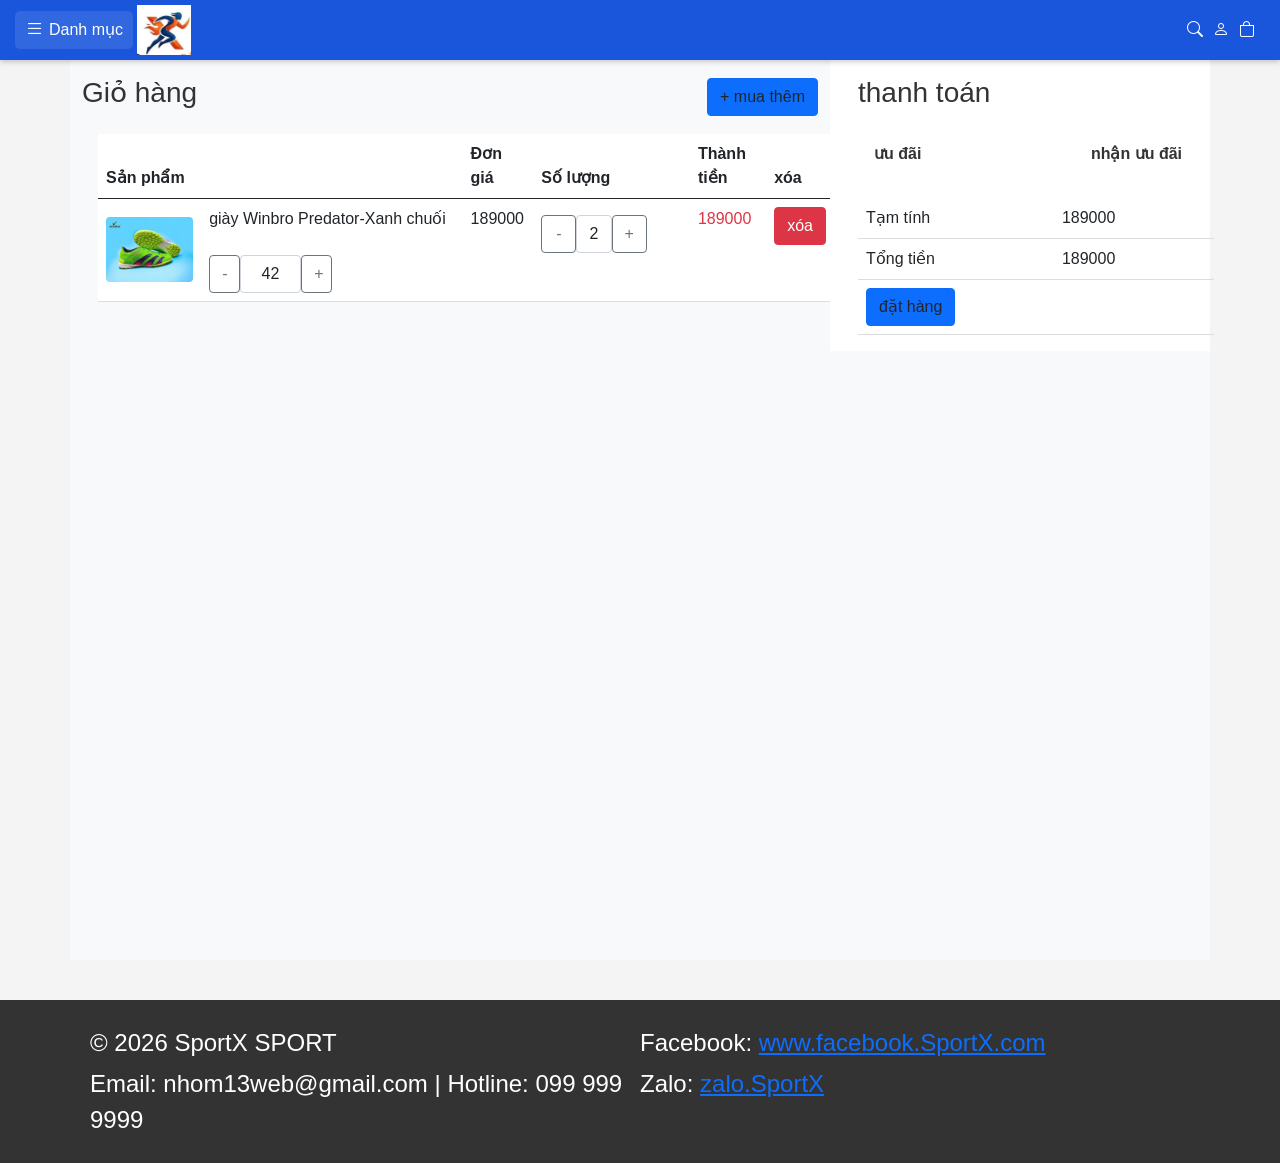
<file: html/giohang.html>
<!DOCTYPE html>
<html lang="en">
<head>
    <meta charset="UTF-8">
    <meta name="viewport" content="width=device-width, initial-scale=1.0">
    <title>Document</title>
     <!-- bs+css -->
    
    <link rel="stylesheet" href="../bootstrap-5.0.2-dist/css/bootstrap.min.css">
    <link rel="stylesheet" href="https://cdn.jsdelivr.net/npm/bootstrap-icons@1.10.5/font/bootstrap-icons.css">
    

    <link rel="stylesheet" href="../CSS/style.css">
    <link rel="stylesheet" href="../CSS/index.css">
    <!-- favicon -->
    <link rel="apple-touch-icon" sizes="57x57" href="../img/favicon/apple-icon-57x57.png">
    <link rel="apple-touch-icon" sizes="60x60" href="../img/favicon/apple-icon-60x60.png">
    <link rel="apple-touch-icon" sizes="72x72" href="../img/favicon/apple-icon-72x72.png">
    <link rel="apple-touch-icon" sizes="76x76" href="../img/favicon/apple-icon-76x76.png">
    <link rel="apple-touch-icon" sizes="114x114" href="../img/favicon/apple-icon-114x114.png">
    <link rel="apple-touch-icon" sizes="120x120" href="../img/favicon/apple-icon-120x120.png">
    <link rel="apple-touch-icon" sizes="144x144" href="../img/favicon/apple-icon-144x144.png">
    <link rel="apple-touch-icon" sizes="152x152" href="../img/favicon/apple-icon-152x152.png">
    <link rel="apple-touch-icon" sizes="180x180" href="../img/favicon/apple-icon-180x180.png">
    <link rel="icon" type="image/png" sizes="192x192"  href="../img/favicon/android-icon-192x192.png">
    <link rel="icon" type="image/png" sizes="32x32" href="../img/favicon/favicon-32x32.png">
    <link rel="icon" type="image/png" sizes="96x96" href="../img/favicon/favicon-96x96.png">
    <link rel="icon" type="image/png" sizes="16x16" href="../img/favicon/favicon-16x16.png">
    <link rel="manifest" href="../manifest.json">
    <meta name="msapplication-TileColor" content="#ffffff">
    <meta name="msapplication-TileImage" content="../ms-icon-144x144.png">
    <meta name="theme-color" content="#ffffff">
</head>
<body>
     <!-- HEader -->
          <header class="custom-header d-flex align-items-center">
        <div class="d-flex align-items-center">
            <div class="dropdown">
                <a class="category-btn d-flex align-items-center" href="#" id="categoryDropdown"
                    data-bs-toggle="dropdown" aria-expanded="false" style="text-decoration: none;">
                    <i class="bi bi-list category-icon"></i>
                    <span class="">Danh mục</span>
                </a>
                <ul class="dropdown-menu dropdown-menu-custom" aria-labelledby="categoryDropdown">
                    <li><a class="dropdown-item dropdown-item-custom dropdown-item-all-products " href="#">Tất cả sản
                            phẩm</a></li>
                    <li>
                        <hr class="dropdown-divider dropdown-divider-custom">
                    </li>
                  <li><a class="dropdown-item dropdown-item-custom " href="../html/sanpham1.html">Quần áo bóng đá<span
                                class="item-arrow ">›</span></a></li>
                    <li><a class="dropdown-item dropdown-item-custom " href="../html/sanpham2.html">Giày bóng đá<span
                                class="item-arrow ">›</span></a></li>
                    <li><a class="dropdown-item dropdown-item-custom " href="../html/sanpham4.html">Bóng đá | Phụ kiện<span
                                class="item-arrow ">›</span></a></li>
                    <li><a class="dropdown-item dropdown-item-custom " href="../html/sanpham3.html">Cầu lông<span
                                class="item-arrow ">›</span></a></li>
                    <li><a class="dropdown-item dropdown-item-custom " href="../html/sanpham5.html">Giày thể thao<span
                                class="item-arrow ">›</span></a></li>
                    <li><a class="dropdown-item dropdown-item-custom " href="../html/sanpham6.html">Đá cầu và cầu mây<span
                                class="item-arrow ">›</span></a></li>
                    <li><a class="dropdown-item dropdown-item-custom "  href="../html/sanpham7.html">Quần áo thể thao nam<span
                                class="item-arrow ">›</span></a></li>
                </ul>
            </div>

           
                <a href="?"><img src="../imgs/favicon.jpg" class="img-fluid m-1 " style="height: 50px;" alt=""></a>
            
        </div>

       

       <div class="search-container-full position-relative  justify-content-end" id="fullSearchContainer">
            <i class="bi bi-search search-icon-inside"></i>
            <input type="text" class="search-input w-25 " placeholder="Tìm kiếm sản phẩm...">
            <button class="close-search-btn" id="closeSearchBtn">&times;</button>
        </div>
        

        <div class="ms-auto d-flex align-items-center icon-container" id="iconContainer">
            <a class="nav-link search-icon-btn" id="searchIconBtn">
                <i class="bi bi-search  " ></i>
            </a>

           
            <div class="dropdown">
                <a class="nav-link p-0" id="triggerId" data-bs-toggle="dropdown">
                    <i class="bi bi-person  text-white"></i>
                </a>

                 <ul class="dropdown-menu dropdown-menu-end">
                     <li>
                        <div class="dropdown-item dropdown-item-custom text-muted">
                            <strong>Xin chào, Khách!</strong>
                        </div>
                    </li>
                    <li>
                        <hr class="dropdown-divider dropdown-divider-custom">
                    </li>
                    <li>
                        <a class="dropdown-item dropdown-item-custom" href="index.html">
                            <i class="bi bi-box-arrow-right me-2"></i> Đăng xuất
                        </a>
                    </li>
                </ul>
            </div>

            <a class="nav-link cart-icon" onclick="switchTab('cart')" href="../html/giohang.html">
                <i class="bi bi-bag  "></i>
                <!-- <span class="cart-badge">3</span> -->
            </a>
        </div>
    </header>
        <!--  -->
    <div class="container bg-light" style="height: 100vh;">
        <div class="row  d-flex justify-content-between">
        <div class="col-8">
        <div>
             <div class="d-flex justify-content-between align-items-center mt-3">
                 <h3>Giỏ hàng</h3>
                <button class="btn btn-primary "><a href="../html/index.html" class="text-body text-decoration-none" >+ mua thêm </a></button>
             </div>
                <table class="table bg-white m-3">
                    <thead>
                        <tr>
                            <th scope="col">Sản phẩm</th>
                            <th scope="col">Đơn giá</th>
                            <th scope="col">Số lượng</th>
                            <th scope="col">Thành tiền</th>
                            <th  scope="col">xóa</th>
                        </tr>
                    </thead>
                    <tbody>
                        <tr>
                            <td scope="col">
                                <div class="d-flex align-items-center gap-3">
                                    <img src="../imgs/giay/thu.jpeg" alt="" class="img-fluid w-25 rounded">
                                   <div>
                                     <p>giày Winbro Predator-Xanh chuối</p>
                                      <div class="d-flex sizegy w-50" >
                                        <button class="btn btn-outline-secondary mt-2 w-25" id="tru-">-</button>
                                        <input type="text" value="42" class="form-control text-center mt-2 " >
                                        <button class="btn btn-outline-secondary mt-2 w-25" id="cong+">+</button>
                                      </div>
                                   </div>
                                </div>
                            </td>
                            <td scope="col" class="dongia">189000</td>
                            <td scope="col">
                                <div class="d-flex" id="sl">
                                    <button class="btn btn-outline-secondary mt-2 w-25" id="tru">-</button>
                                    <input type="text"  value="2" class="form-control text-center mt-2 w-25" >
                                    <button class="btn btn-outline-secondary mt-2 w-25" id="cong">+</button>
                                </div>
                            </td>
                            <td scope="col" class="text-danger">189000</td>
                            <td scope="col"><button class="btn btn-danger text-center xoa1">xóa</button></td>
                        </tr>
                    </tbody>
                </table>
            
        </div>
            </div>
        <div class="col-4 bg-white ">
            <h3 class="m-3">thanh toán</h3>
            <div class="p-3 d-flex justify-content-between ms-3 ">
                <p class="fs-7 fw-bold">ưu đãi</p>
                <p class="fs-7 fw-bold">nhận ưu đãi</p>
            </div>
          
            <table class="table thanhtoan ms-3">
            
                <tbody>
                    <tr class="">
                        <td scope="row">Tạm tính</td>
                        <td class="tamtinh">189000</td>
                        
                    </tr>
                    <tr class="">
                        <td scope="row">Tổng tiền</td>
                        <td  class="tamtinh">189000</td>
                    </tr>
                    <tr>
                        <td colspan="2"><button class=" btn btn-primary">
                            <a href="../html/formxacnhan.html" class="text-decoration-none text-body">
                                đặt hàng
                            </a>
                        </button></td>
                    </tr>
                </tbody>
            </table>
            
          
          
           
        </div>
        </div>
        
    </div>
     <footer>
        <div class="g1">
            <p class="fs-4">© 2026 SportX SPORT</p>
            <p class="fs-4">Email: nhom13web@gmail.com | Hotline: 099 999 9999</p>
        </div>
        <div class="g2">
            <p class="fs-4">Facebook: <a href="">www.facebook.SportX.com</a></p>
            <p class="fs-4">Zalo: <a href=""> zalo.SportX</a>
        </div>
    </footer>
    <script src="../JS/sanpham.js"></script>
     <script src="../JS/giohang.js"></script>
      <script src="../bootstrap-5.0.2-dist/js/bootstrap.bundle.min.js"></script>
</body>
</html>
</file>
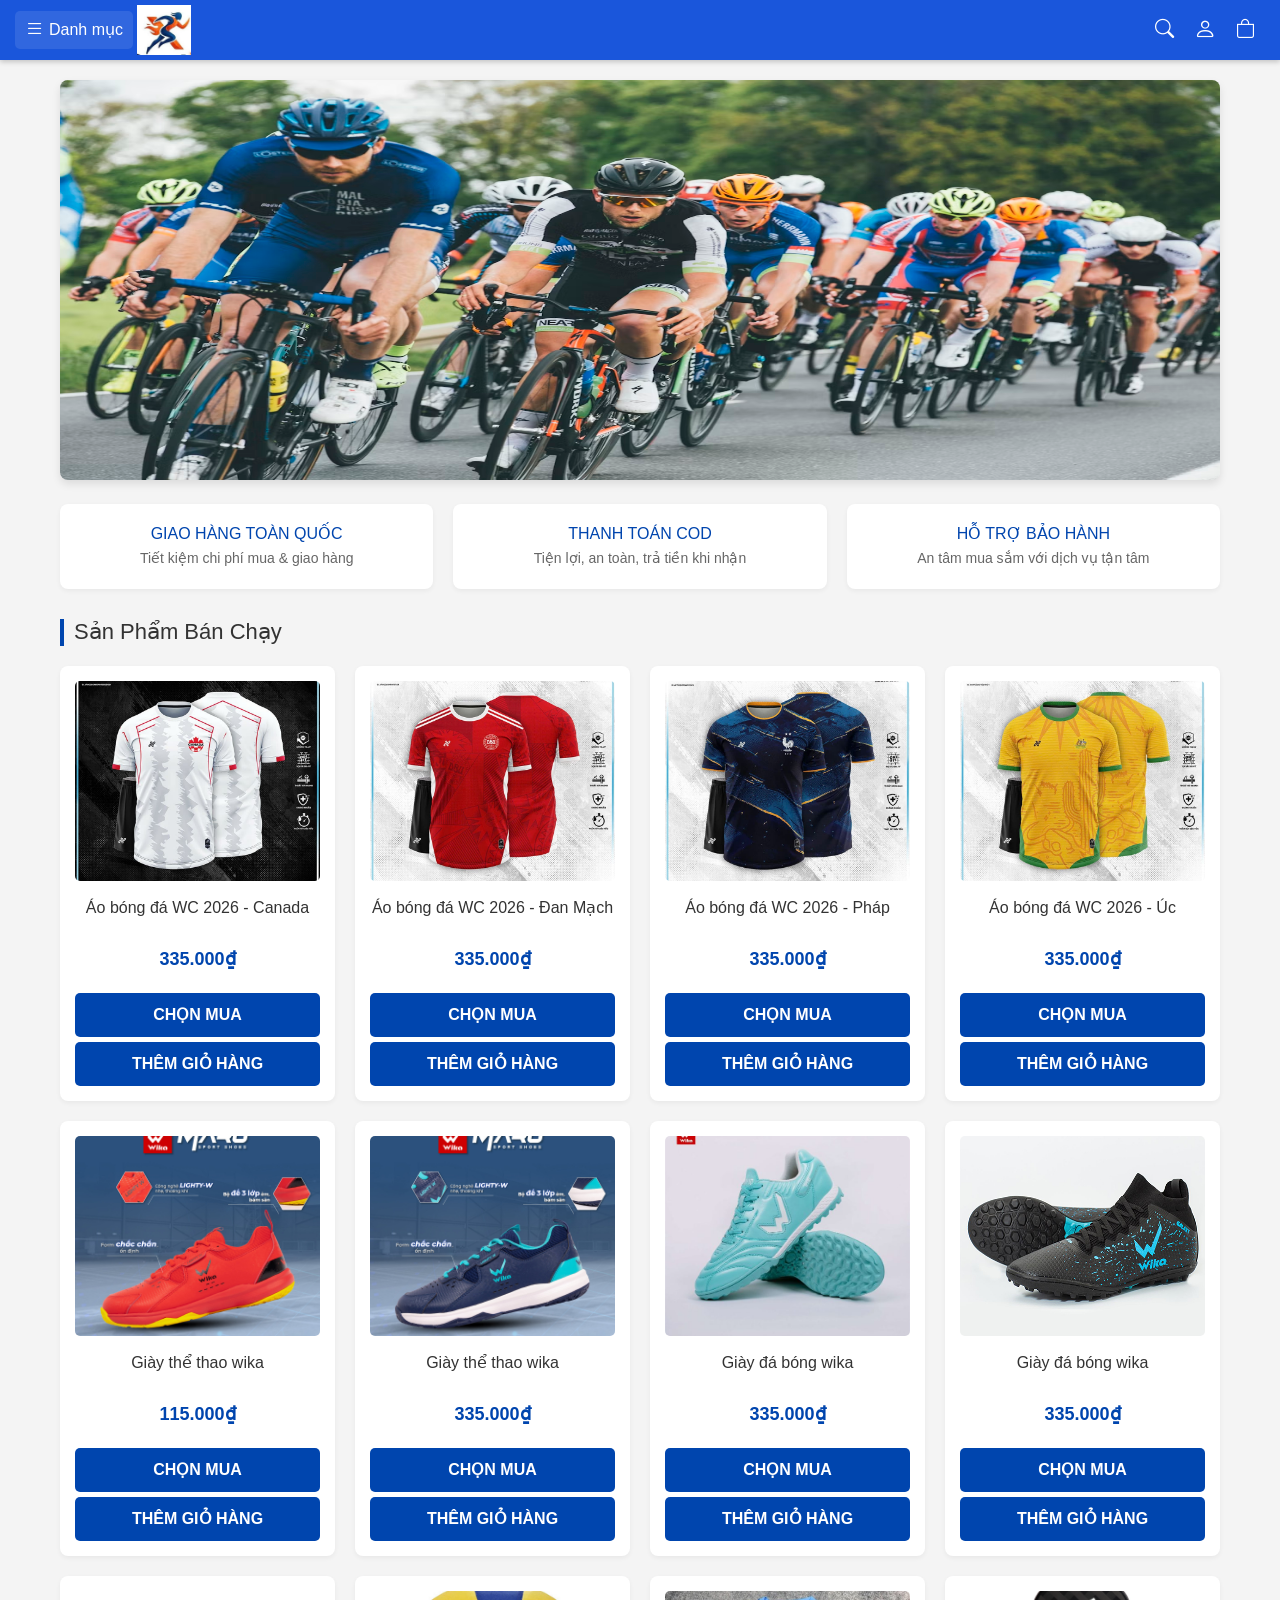
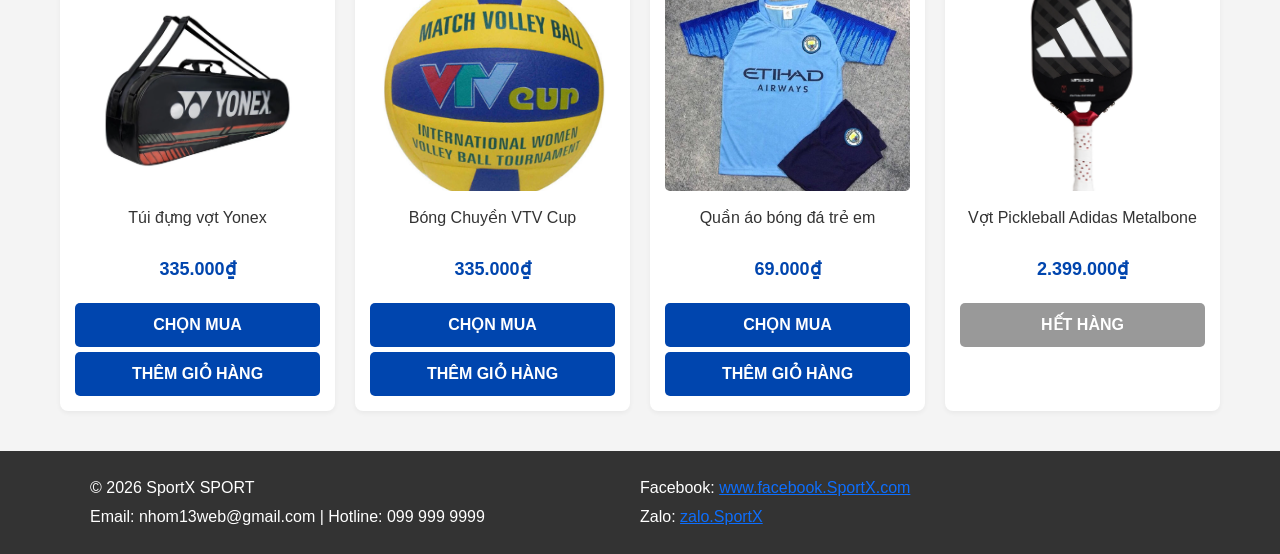
<file: html/index_out.html>
<!DOCTYPE html>
<html lang="vi">

<head>
    <meta charset="UTF-8">
    <meta name="viewport" content="width=device-width, initial-scale=1.0">
    <title>SportX Store - Mua sắm thể thao</title>

    <link href="../CSS/bootstrap.min.css" rel="stylesheet">
    <link rel="stylesheet" href="https://cdn.jsdelivr.net/npm/bootstrap-icons@1.11.3/font/bootstrap-icons.min.css">
    <link rel="stylesheet" href="../CSS/index.css   ">
</head>

<body>

    <header class="custom-header d-flex align-items-center">
        <div class="d-flex align-items-center">
            <div class="dropdown">
                <a class="category-btn d-flex align-items-center" href="#" id="categoryDropdown"
                    data-bs-toggle="dropdown" aria-expanded="false" style="text-decoration: none;">
                    <i class="bi bi-list category-icon"></i>
                    <span>Danh mục</span>
                </a>
                <ul class="dropdown-menu dropdown-menu-custom" aria-labelledby="categoryDropdown">
                    <li><a class="dropdown-item dropdown-item-custom dropdown-item-all-products" href="#">Tất cả sản
                            phẩm</a></li>
                    <li>
                        <hr class="dropdown-divider dropdown-divider-custom">
                    </li>
                       <li><a class="dropdown-item dropdown-item-custom" href="../html/sanpham1.html">Quần áo bóng đá<span
                                class="item-arrow">›</span></a></li>
                    <li><a class="dropdown-item dropdown-item-custom" href="../html/sanpham2.html">Giày bóng đá<span
                                class="item-arrow">›</span></a></li>
                    <li><a class="dropdown-item dropdown-item-custom"  href="../html/sanpham4.html">Bóng đá | Phụ kiện<span
                                class="item-arrow">›</span></a></li>
                    <li><a class="dropdown-item dropdown-item-custom"  href="../html/sanpham3.html">Cầu lông<span
                                class="item-arrow">›</span></a></li>
                    <li><a class="dropdown-item dropdown-item-custom" href="../html/sanpham5.html">Giày thể thao<span
                                class="item-arrow">›</span></a></li>
                    <li><a class="dropdown-item dropdown-item-custom" href="../html/sanpham6.html">Đá cầu và cầu mây<span
                                class="item-arrow">›</span></a></li>
                    <li><a class="dropdown-item dropdown-item-custom" href="../html/sanpham7.html">Quần áo thể thao nam<span
                                class="item-arrow">›</span></a></li>
                </ul>
            </div>

   <a href="?"><img src="../imgs/favicon.jpg" class="img-fluid m-1 " style="height: 50px;" alt=""></a>
        </div>

        <div class="search-container-full position-relative" id="fullSearchContainer">
            <i class="bi bi-search search-icon-inside"></i>
            <input type="text" class="search-input" placeholder="Tìm kiếm sản phẩm...">
            <button class="close-search-btn" id="closeSearchBtn">&times;</button>
        </div>

        <div class="ms-auto d-flex align-items-center icon-container" id="iconContainer">
            <a class="nav-link search-icon-btn" id="searchIconBtn">
                <i class="bi bi-search" style="font-size: 1.2rem;"></i>
            </a>

            <!-- <div class="dropdown">
                <a href="#" class="nav-link" id="userDropdown" data-bs-toggle="dropdown" aria-expanded="false">
                    <i class="bi bi-person" style="font-size: 1.4rem;"></i>
                </a>

                <ul class="dropdown-menu dropdown-menu-end dropdown-menu-custom" aria-labelledby="userDropdown">
                    <li>
                        <div class="dropdown-item dropdown-item-custom text-muted">
                            <strong>Xin chào, Khách!</strong>
                        </div>
                    </li>
                    <li>
                        <hr class="dropdown-divider dropdown-divider-custom">
                    </li>
                    <li>
                        <a class="dropdown-item dropdown-item-custom" href="#" data-bs-toggle="modal"
                            data-bs-target="#loginModal">
                            <i class="bi bi-box-arrow-in-right me-2"></i> Đăng xuất
                        </a>
                    </li>
            </div> -->


            <div class="dropdown">
                <a href="#" class="nav-link" id="userDropdown" data-bs-toggle="dropdown" aria-expanded="false">
                    <i class="bi bi-person" style="font-size: 1.4rem;"></i>
                </a>

                <ul class="dropdown-menu dropdown-menu-end dropdown-menu-custom" aria-labelledby="userDropdown">
                    <li>
                        <div class="dropdown-item dropdown-item-custom text-muted">
                            <strong>Xin chào, Khách!</strong>
                        </div>
                    </li>
                    <li>
                        <hr class="dropdown-divider dropdown-divider-custom">
                    </li>
                    <li>
                        <a class="dropdown-item dropdown-item-custom" href="index.html">
                            <i class="bi bi-box-arrow-right me-2"></i> Đăng xuất
                        </a>
                    </li>
                </ul>
            </div>


            <a class="nav-link cart-icon" onclick="switchTab('cart')">
                <i class="bi bi-bag" style="font-size: 1.2rem;"></i>
                <!-- <span class="cart-badge">3</span> -->
            </a>
        </div>
    </header>



    <div id="home" class="page active">

        <div class="banner-container mt-3">
            <img src="../IMG/Nen.avif" alt="" class="img-fluid w-100"
                style="border-radius: 8px; box-shadow: 0 4px 8px rgba(0,0,0,0.1); height: 400px;">
        </div>

        <div class="features mt-4">
            <div class="feature-box">
                <h3>GIAO HÀNG TOÀN QUỐC</h3>
                <p>Tiết kiệm chi phí mua & giao hàng</p>
            </div>
            <div class="feature-box">
                <h3>THANH TOÁN COD</h3>
                <p>Tiện lợi, an toàn, trả tiền khi nhận</p>
            </div>
            <div class="feature-box">
                <h3>HỖ TRỢ BẢO HÀNH</h3>
                <p>An tâm mua sắm với dịch vụ tận tâm</p>
            </div>
        </div>

        <h2 class="section-title">Sản Phẩm Bán Chạy</h2>
        <div class="product-grid">
            <div class="product-card">
                <img src="../IMG/wc-2026-canada.jpg" alt="Bóng">
                <div class="product-name">Áo bóng đá WC 2026 - Canada</div>
                <div class="product-price">335.000₫</div>
                <button class="btn-custom">Chọn Mua</button>
                <button class="btn-custom">Thêm giỏ hàng</button>
            </div>
            <div class="product-card">
                <img src="../IMG/wc-2026-dan-mach.jpg" alt="Bóng">
                <div class="product-name">Áo bóng đá WC 2026 - Đan Mạch</div>
                <div class="product-price">335.000₫</div>
                <button class="btn-custom">Chọn Mua</button>
                <button class="btn-custom">Thêm giỏ hàng</button>
            </div>
            <div class="product-card">
                <img src="../IMG/wc-2026-phap.jpg" alt="Bóng">
                <div class="product-name">Áo bóng đá WC 2026 - Pháp</div>
                <div class="product-price">335.000₫</div>
                <button class="btn-custom">Chọn Mua</button>
                <button class="btn-custom">Thêm giỏ hàng</button>
            </div>
            <div class="product-card">
                <img src="../IMG/wc-2026-uc.jpg" alt="Bóng">
                <div class="product-name">Áo bóng đá WC 2026 - Úc</div>
                <div class="product-price">335.000₫</div>
                <button class="btn-custom">Chọn Mua</button>
                <button class="btn-custom">Thêm giỏ hàng</button>
            </div>
            <div class="product-card">
                <img src="../IMG/giay-wika-tt-red.jpg" alt="Giày">
                <div class="product-name">Giày thể thao wika</div>
                <div class="product-price">115.000₫</div>
                <button class="btn-custom">Chọn Mua</button>
                <button class="btn-custom">Thêm giỏ hàng</button>
            </div>
            <div class="product-card">
                <img src="../IMG/giay-wika-navy.jpg" alt="Bóng">
                <div class="product-name">Giày thể thao wika</div>
                <div class="product-price">335.000₫</div>
                <button class="btn-custom">Chọn Mua</button>
                <button class="btn-custom">Thêm giỏ hàng</button>
            </div>

            <div class="product-card">
                <img src="../IMG/giay-wika-db.jpg" alt="Bóng">
                <div class="product-name">Giày đá bóng wika</div>
                <div class="product-price">335.000₫</div>
                <button class="btn-custom">Chọn Mua</button>
                <button class="btn-custom">Thêm giỏ hàng</button>
            </div>
            <div class="product-card">
                <img src="../IMG/giay-wika-db-den.jpg" alt="Bóng">
                <div class="product-name">Giày đá bóng wika</div>
                <div class="product-price">335.000₫</div>
                <button class="btn-custom">Chọn Mua</button>
                <button class="btn-custom">Thêm giỏ hàng</button>
            </div>
            <div class="product-card">
                <img src="../IMG/tui-dung-vot-yonex.jpg" alt="Bóng">
                <div class="product-name">Túi đựng vợt Yonex</div>
                <div class="product-price">335.000₫</div>
                <button class="btn-custom">Chọn Mua</button>
                <button class="btn-custom">Thêm giỏ hàng</button>
            </div>
            <div class="product-card">
                <img src="../IMG/bong-chuyen-vtv.jpg" alt="Bóng">
                <div class="product-name">Bóng Chuyền VTV Cup</div>
                <div class="product-price">335.000₫</div>
                <button class="btn-custom">Chọn Mua</button>
                <button class="btn-custom">Thêm giỏ hàng</button>
            </div>
            <div class="product-card">
                <img src="../IMG/quan-ao-db-te-mc.jpg" alt="Quần áo">
                <div class="product-name">Quần áo bóng đá trẻ em</div>
                <div class="product-price">69.000₫</div>
                <button class="btn-custom">Chọn Mua</button>
                <button class="btn-custom">Thêm giỏ hàng</button>
            </div>
            <div class="product-card">
                <img src="../IMG/vot-pickleball-dat.jpg" alt="Vợt">
                <div class="product-name">Vợt Pickleball Adidas Metalbone</div>
                <div class="product-price">2.399.000₫</div>
                <button class="btn-custom" style="background-color:#999;">Hết hàng</button>
            </div>
        </div>
    </div>


    <footer>
        <div class="g1">
            <p>© 2026 SportX SPORT</p>
            <p>Email: nhom13web@gmail.com | Hotline: 099 999 9999</p>
        </div>
        <div class="g2">
            <p>Facebook: <a href="">www.facebook.SportX.com</a></p>
            <p>Zalo: <a href=""> zalo.SportX</a>
        </div>
    </footer>




    <script src="../JS/bootstrap.bundle.min.js"></script>

    <script>


        // 3. Ẩn/hiện thanh tìm kiếm trên Header
        document.getElementById('searchIconBtn').addEventListener('click', function (e) {
            e.preventDefault();
            document.getElementById('fullSearchContainer').classList.add('active');
            document.getElementById('iconContainer').classList.remove('d-flex');
            document.getElementById('iconContainer').classList.add('d-none');
            document.querySelector('.search-input').focus(); // Tự động focus con trỏ vào ô nhập
        });

        document.getElementById('closeSearchBtn').addEventListener('click', function () {
            document.getElementById('fullSearchContainer').classList.remove('active');
            document.getElementById('iconContainer').classList.remove('d-none');
            document.getElementById('iconContainer').classList.add('d-flex');
        });

        // RÀNG BUỘC DỮ LIỆU (VALIDATION) CHO FORM
        document.addEventListener('DOMContentLoaded', function () {

            // 1. Xử lý Form Đăng Nhập
            const loginForm = document.getElementById('loginForm');
            loginForm.addEventListener('submit', function (event) {
                event.preventDefault(); // Ngăn chặn load lại trang

                if (!loginForm.checkValidity()) {
                    event.stopPropagation();
                } else {
                    alert("Đăng nhập thành công!");
                    bootstrap.Modal.getInstance(document.getElementById('loginModal')).hide();
                }
                loginForm.classList.add('was-validated');
            });

            // 2. Xử lý Form Đăng Ký
            const registerForm = document.getElementById('registerForm');
            const passwordInput = document.getElementById('regPassword');
            const confirmPasswordInput = document.getElementById('regConfirmPassword');

            // Hàm kiểm tra mật khẩu xác nhận có khớp không
            function validatePasswordMatch() {
                if (passwordInput.value !== confirmPasswordInput.value) {
                    confirmPasswordInput.setCustomValidity("Mật khẩu không khớp");
                } else {
                    confirmPasswordInput.setCustomValidity(""); // Hợp lệ
                }
            }

            // Kiểm tra realtime khi gõ mật khẩu
            passwordInput.addEventListener('input', validatePasswordMatch);
            confirmPasswordInput.addEventListener('input', validatePasswordMatch);

            registerForm.addEventListener('submit', function (event) {
                event.preventDefault(); // Ngăn chặn load lại trang
                validatePasswordMatch(); // Check lại lần cuối trước khi submit

                if (!registerForm.checkValidity()) {
                    event.stopPropagation();
                } else {
                    alert("Đăng ký tài khoản thành công!");
                    bootstrap.Modal.getInstance(document.getElementById('registerModal')).hide();
                }
                registerForm.classList.add('was-validated');
            });

            // Xóa trạng thái lỗi khi modal đóng lại (để lần mở sau form sạch sẽ)
            const modals = ['loginModal', 'registerModal'];
            modals.forEach(modalId => {
                document.getElementById(modalId).addEventListener('hidden.bs.modal', function () {
                    const form = this.querySelector('form');
                    form.reset(); // Xóa trắng dữ liệu
                    form.classList.remove('was-validated'); // Xóa viền đỏ/xanh
                });
            });
        });
    </script>
</body>

</html>
</file>
<file: CSS/index.css>
:root {
    --primary-color: #0045AE;
    /* Màu đỏ cho nút và giá tiền */
    --primary-blue: #1A56DB;
    /* Màu xanh lam cho header */
    --text-color: #333;
    --bg-color: #f4f4f4;
    --white: #ffffff;
}

body {
    background-color: var(--bg-color);
    color: var(--text-color);
    font-family: Arial, sans-serif;
    margin: 0;
    padding: 0;
}

/* ================= HEADER TÙY CHỈNH (BOOTSTRAP) ================= */
.custom-header {
    background-color: var(--primary-blue);
    height: 60px;
    padding: 0 15px;
    position: sticky;
    top: 0;
    z-index: 1000;
    box-shadow: 0 2px 5px rgba(0, 0, 0, 0.2);
}

.category-btn {
    background: rgba(255, 255, 255, 0.1);
    border-radius: 5px;
    color: white;
    padding: 5px 10px;
    text-decoration: none;
    cursor: pointer;
    transition: background 0.2s;
}

.category-btn:hover {
    background: rgba(255, 255, 255, 0.2);
    color: white;
}

.category-icon {
    margin-right: 5px;
    font-size: 1.2rem;
}

.logo-container {
    background-color: white;
    border-radius: 50%;
    width: 45px;
    height: 45px;
    margin-left: 10px;
    display: flex;
    align-items: center;
    justify-content: center;
    box-shadow: 0 2px 5px rgba(0, 0, 0, 0.1);
    cursor: pointer;
}

.logo-text {
    color: var(--primary-blue);
    font-size: 0.7rem;
    text-align: center;
    line-height: 1;
}

.gp-logo {
    font-weight: bold;
    font-size: 1rem;
}

.icon-container .nav-link {
    padding: 10px;
    color: white;
    transition: transform 0.2s;
    cursor: pointer;
}

.icon-container .nav-link:hover {
    color: white;
    transform: scale(1.1);
}

.cart-icon {
    position: relative;
}

.cart-badge {
    position: absolute;
    top: 2px;
    right: 0;
    background-color: white;
    color: var(--primary-blue);
    border-radius: 50%;
    width: 16px;
    height: 16px;
    font-size: 11px;
    display: flex;
    align-items: center;
    justify-content: center;
    font-weight: bold;
    box-shadow: 0 1px 3px rgba(0, 0, 0, 0.2);
}

.dropdown-menu-custom {
    border: none;
    box-shadow: 0 4px 10px rgba(0, 0, 0, 0.1);
    border-radius: 8px;
    padding: 10px 0;
}

.dropdown-item-custom {
    padding: 8px 20px;
    font-size: 0.9rem;
    color: #333;
    display: flex;
    justify-content: space-between;
    align-items: center;
}

.dropdown-item-custom:hover {
    background-color: #f8f9fa;
}

.dropdown-item-all-products {
    color: var(--primary-blue);
    font-weight: bold;
}

.dropdown-divider-custom {
    margin: 8px 0;
    border-color: #eee;
}

.item-arrow {
    color: #aaa;
    font-size: 0.8rem;
}

.search-container-full {
    display: none;
    flex-grow: 1;
    padding-left: 20px;
    padding-right: 20px;
}

.search-container-full.active {
    display: flex;
}

.search-input {
    background-color: #f1f3f8;
    border: none;
    border-radius: 20px;
    padding: 8px 15px 8px 40px;
    width: 100%;
    font-size: 0.9rem;
}

.search-input::placeholder {
    color: #888;
}

.search-icon-inside {
    position: absolute;
    left: 30px;
    top: 50%;
    transform: translateY(-50%);
    color: #888;
}

.close-search-btn {
    background: none;
    border: none;
    color: #fff;
    font-size: 1.5rem;
    margin-left: 10px;
    cursor: pointer;
}

/* ================= PAGE SECTIONS ================= */
.page {
    display: none;
    max-width: 1200px;
    margin: 20px auto;
    padding: 0 20px;
}

.page.active {
    display: block;
}

/* NỘI DUNG TRANG CHỦ */
.features {
    display: grid;
    grid-template-columns: repeat(auto-fit, minmax(200px, 1fr));
    gap: 20px;
    margin-bottom: 30px;
}

.feature-box {
    background: var(--white);
    padding: 20px;
    text-align: center;
    border-radius: 8px;
    box-shadow: 0 2px 5px rgba(0, 0, 0, 0.05);
}

.feature-box h3 {
    font-size: 16px;
    color: var(--primary-color);
    margin-bottom: 5px;
}

.feature-box p {
    font-size: 14px;
    color: #666;
    margin: 0;
}

.section-title {
    margin-bottom: 20px;
    font-size: 22px;
    border-left: 4px solid var(--primary-color);
    padding-left: 10px;
}

.product-grid {
    display: grid;
    grid-template-columns: repeat(auto-fill, minmax(250px, 1fr));
    gap: 20px;
}

.product-card {
    background: var(--white);
    padding: 15px;
    border-radius: 8px;
    text-align: center;
    box-shadow: 0 2px 5px rgba(0, 0, 0, 0.05);
    transition: transform 0.2s;
}

.product-card:hover {
    transform: translateY(-5px);
}

.product-card img {
    width: 100%;
    height: 200px;
    object-fit: cover;
    border-radius: 5px;
    margin-bottom: 15px;
}

.product-name {
    font-size: 16px;
    margin-bottom: 10px;
    height: 40px;
    overflow: hidden;
}

.product-price {
    color: var(--primary-color);
    font-weight: bold;
    font-size: 18px;
    margin-bottom: 15px;
}

.btn-custom {
    background-color: var(--primary-color);
    color: white;
    border: none;
    padding: 10px 20px;
    margin-top: 5px;
    border-radius: 5px;
    cursor: pointer;
    font-weight: bold;
    text-transform: uppercase;
    width: 100%;
    transition: 0.2s;
}

.btn-custom:hover {
    background-color: blue;
    color: white;
}

/* NỘI DUNG GIỎ HÀNG */
.cart-container {
    background: var(--white);
    padding: 20px;
    border-radius: 8px;
    box-shadow: 0 2px 5px rgba(0, 0, 0, 0.05);
}

table {
    width: 100%;
    border-collapse: collapse;
    margin-bottom: 20px;
}

th,
td {
    padding: 15px;
    text-align: left;
    border-bottom: 1px solid #ddd;
}

th {
    background-color: #f9f9f9;
}

.cart-item-img {
    width: 60px;
    height: 60px;
    background: #eee;
    border-radius: 5px;
    vertical-align: middle;
    margin-right: 15px;
    display: inline-block;
}

.qty-input {
    width: 60px;
    padding: 5px;
    text-align: center;
    border: 1px solid #ccc;
    border-radius: 4px;
}

.cart-summary {
    text-align: right;
    padding-top: 20px;
}

.total-price {
    font-size: 24px;
    color: var(--primary-color);
    font-weight: bold;
    margin: 10px 0 20px 0;
}

/* FOOTER */
footer {
    background: #333;
    color: #fff;
    padding: 20px 90px;
    margin-top: 40px;
    display: flex;
}

.g1 {
    flex: 1;
}

.g2 {
    flex: 1;
}

footer p {
    margin: 5px 0;
}
 .dropdown:hover .dropdown-menu {
     display: block;
     margin-top: 0;
 }
</file>
<file: CSS/style.css>
img {
     height: 300px;
 }

 .card-body p {
     color: #e03f3f !important;

 }

 .card-body button {
     background-color: #d3e3fd !important;

 }

 button a {
     color: #0045AE !important;
 }

 .card-body button:hover {
     background-color: blue !important;

 }

 .card-body button:hover a {
     color: white !important;
 }

 .dropdown:hover .dropdown-menu {
     display: block;
     margin-top: 0;
 }

 .card {
     transition: 0.3s ease;
 }

 .card:hover {
     transform: translateY(-10px);
     box-shadow: 0 10px 20px rgba(0, 0, 0, 0.2);
 }
</file>
